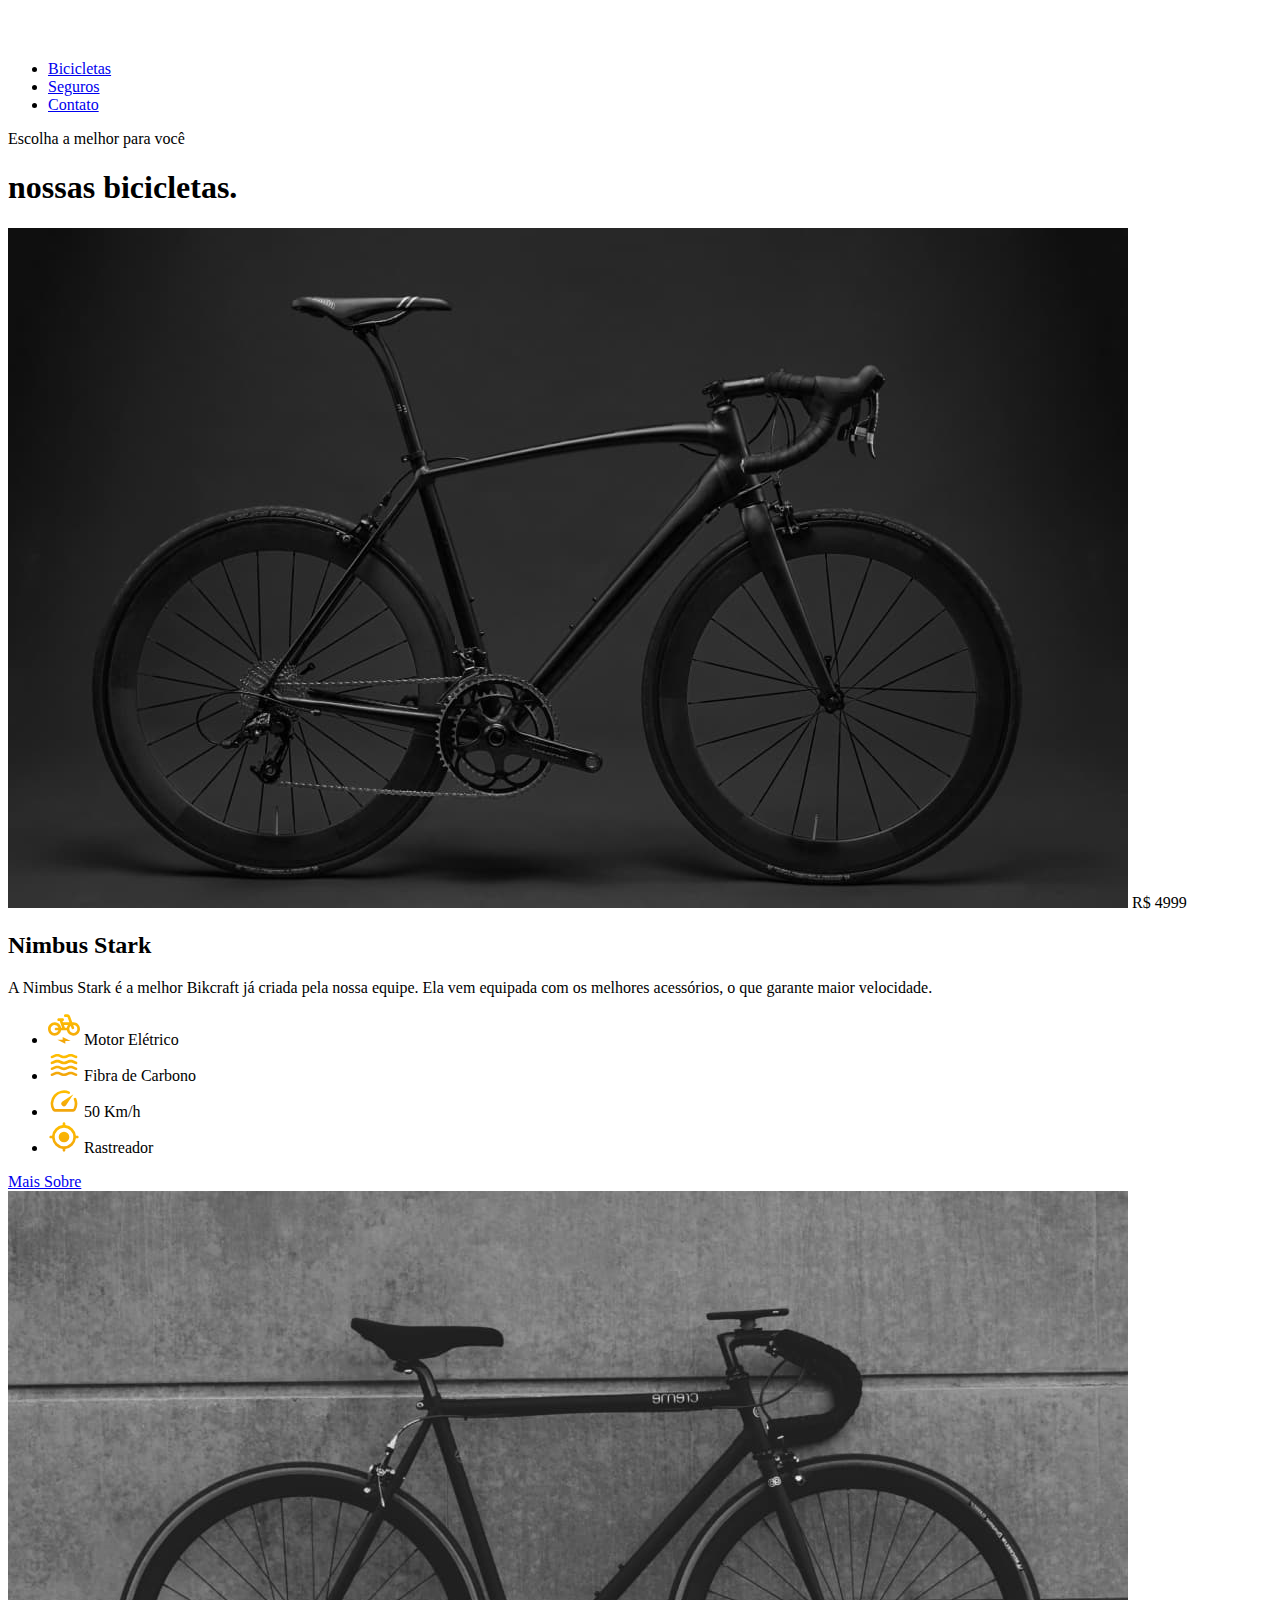
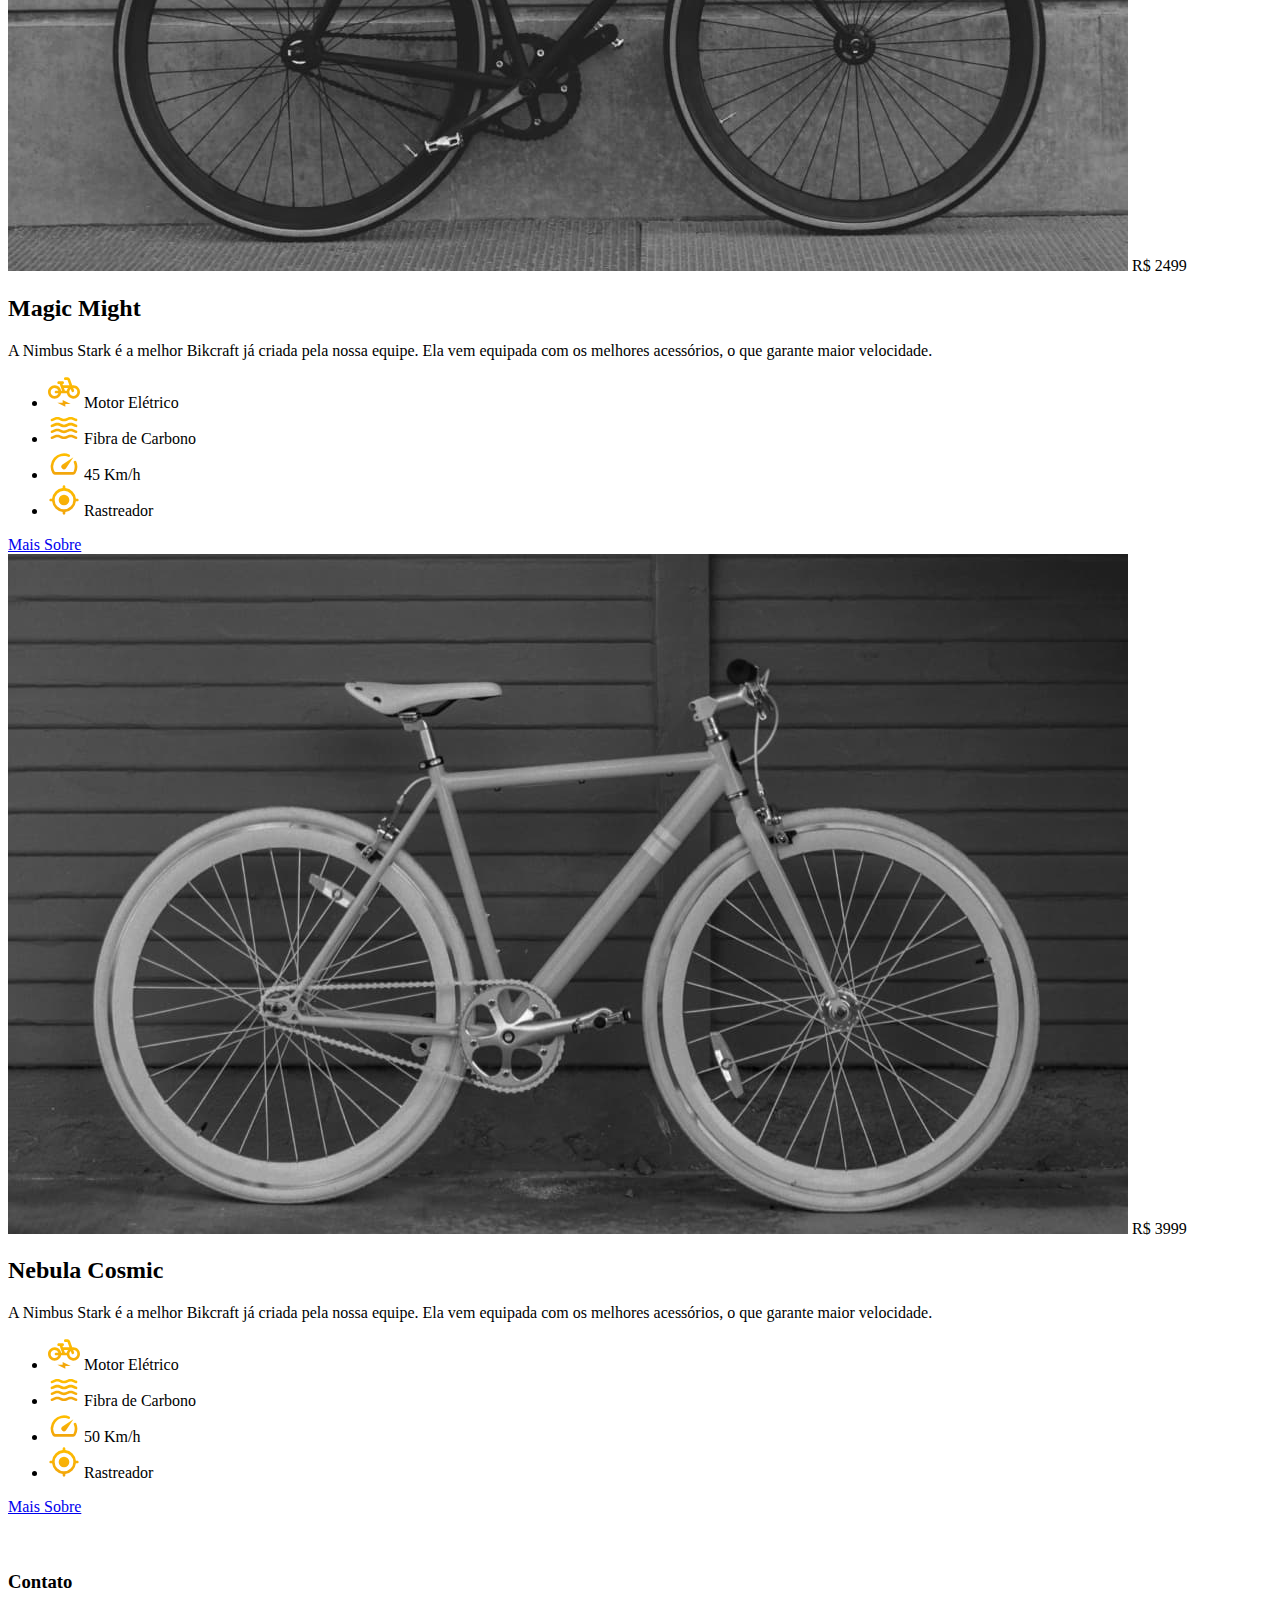
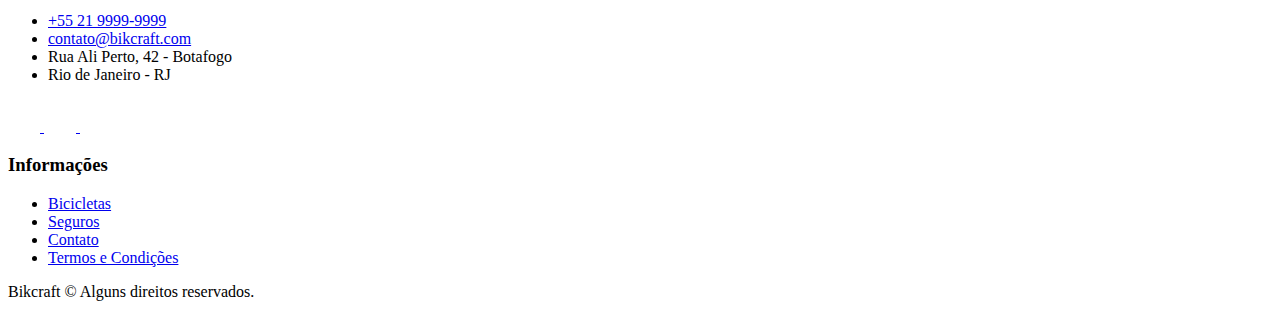
<file: bicicletas.html>
<!DOCTYPE html>
<html lang="pt-br">
<head>
    <meta charset="UTF-8">
    <meta http-equiv="X-UA-Compatible" content="IE=edge">
    <meta name="viewport" content="width=device-width, initial-scale=1.0">
    <title>Bicicletas | Bikecraft</title>
    <meta name="description" content="Termos e Condições">
    <link rel="stylesheet" href="css/style.css">

    
   
</head>
<body id="bicicletas">
   <header class="header-bg">
    <div class="header container">
        <a href="./"><img src="/img/bikcraft.svg" alt="bikcraft"></a>
        <nav aria-label="primaria">
            <ul class="header-menu font-1-m cor-0">
                <li><a href="./bicicletas.html">Bicicletas</a></li>
                <li><a href="./seguros.html">Seguros</a></li>
                <li><a href="./contato.html">Contato</a></li>
            </ul>
        </nav>
    </div>
   </header>

   <main>
    <div class="titulo-bg">
        <div class="titulo container">
            <p class="font-2-l-b cor-5">Escolha a melhor para você</p>
            <h1 class="font-1-xxl cor-0">nossas bicicletas<span class="cor-p1">.</span></h1>
        </div>
    </div>

      <div class="bicicletas container">
        <div class="bicicletas-imagem">
          <img src="img/bicicletas/nimbus.jpg" alt="Bicicleta preta">
          <span class="font-2-m cor-0">R$ 4999</span>
        </div>
        <div class="bicicletas-conteudo">
          <h2 class="font-1-xl">Nimbus Stark</h2>
          <p class="font-2-s cor-8">A Nimbus Stark é a melhor Bikcraft já criada pela nossa equipe. Ela vem equipada com os melhores acessórios, o que garante maior velocidade.</p>
          <ul class="font-1-m cor-8">
              <li>
                <img src="img/icones/eletrica.svg" alt="">
                Motor Elétrico
              </li>
              <li>
                <img src="img/icones/carbono.svg" alt="">
                Fibra de Carbono
              </li>
              <li>
                <img src="img/icones/velocidade.svg" alt="">
                50 Km/h
              </li>
              <li>
                <img src="img/icones/rastreador.svg" alt="">
                Rastreador
              </li>
          </ul>
          <a class="botao seta" href=./bicicletas/nimbus.html>Mais Sobre</a>
        </div>
      </div>


    <div class="bicicletas-bg">
      <div class="bicicletas container">
        <div class="bicicletas-imagem">
          <img src="img/bicicletas/magic.jpg" alt="Bicicleta preta">
          <span class="font-2-m cor-0">R$ 2499</span>
        </div>
        <div class="bicicletas-conteudo">
          <h2 class="font-1-xl cor-0">Magic Might</h2>
          <p class="font-2-s cor-5">A Nimbus Stark é a melhor Bikcraft já criada pela nossa equipe. Ela vem equipada com os melhores acessórios, o que garante maior velocidade.</p>
          <ul class="font-1-m cor-5">
              <li>
                <img src="img/icones/eletrica.svg" alt="">
                Motor Elétrico
              </li>
              <li>
                <img src="img/icones/carbono.svg" alt="">
                Fibra de Carbono
              </li>
              <li>
                <img src="img/icones/velocidade.svg" alt="">
                45 Km/h
              </li>
              <li>
                <img src="img/icones/rastreador.svg" alt="">
                Rastreador
              </li>
          </ul>
          <a class="botao seta" href=./bicicletas/magic.html>Mais Sobre</a>
        </div>
      </div>
    </div>

      <div class="bicicletas container">
        <div class="bicicletas-imagem">
          <img src="img/bicicletas/nebula.jpg" alt="Bicicleta preta">
          <span class="font-2-m cor-0">R$ 3999</span>
        </div>
        <div class="bicicletas-conteudo">
          <h2 class="font-1-xl">Nebula Cosmic</h2>
          <p class="font-2-s cor-8">A Nimbus Stark é a melhor Bikcraft já criada pela nossa equipe. Ela vem equipada com os melhores acessórios, o que garante maior velocidade.</p>
          <ul class="font-1-m cor-8">
              <li>
                <img src="img/icones/eletrica.svg" alt="">
                Motor Elétrico
              </li>
              <li>
                <img src="img/icones/carbono.svg" alt="">
                Fibra de Carbono
              </li>
              <li>
                <img src="img/icones/velocidade.svg" alt="">
                50 Km/h
              </li>
              <li>
                <img src="img/icones/rastreador.svg" alt="">
                Rastreador
              </li>
          </ul>
          <a class="botao seta" href=./bicicletas/nebula.html>Mais Sobre</a>
        </div>
      </div>
   
  
   </main>


   <footer class="footer-bg">
    <div class="footer container">
      <img src="./img/bikcraft.svg" alt="Bikcraft">
      <div class="footer-contato">
        <h3 class="font-2-l-b cor-0">Contato</h3>
        <ul class="font-2-m cor-5">
          <li><a href="tel:+552199999999">+55 21 9999-9999</a></li>
          <li><a href="mailto:contato@bikcraft.com">contato@bikcraft.com</a></li>
          <li>Rua Ali Perto, 42 - Botafogo</li>
          <li>Rio de Janeiro - RJ</li>
        </ul>
        <div class="footer-redes">
          <a href="./">
            <img src="./img/redes/instagram.svg" alt="Instagram">
          </a>
          <a href="./">
            <img src="./img/redes/facebook.svg" alt="Facebook">
          </a>
          <a href="./">
            <img src="./img/redes/youtube.svg" alt="Youtube">
          </a>
        </div>
      </div>
      <div class="footer-informacoes">
        <h3 class="font-2-l-b cor-0">Informações</h3>
        <nav>
          <ul class="font-1-m cor-5">
            <li><a href="./bicicletas.html">Bicicletas</a></li>
            <li><a href="./seguros.html">Seguros</a></li>
            <li><a href="./contato.html">Contato</a></li>
            <li><a href="./termos.html">Termos e Condições</a></li>
          </ul>
        </nav>
      </div>
      <p class="footer-copy font-2-m cor-6">Bikcraft © Alguns direitos reservados.</p>
    </div>
  </footer>
</body>
</html>
</file>
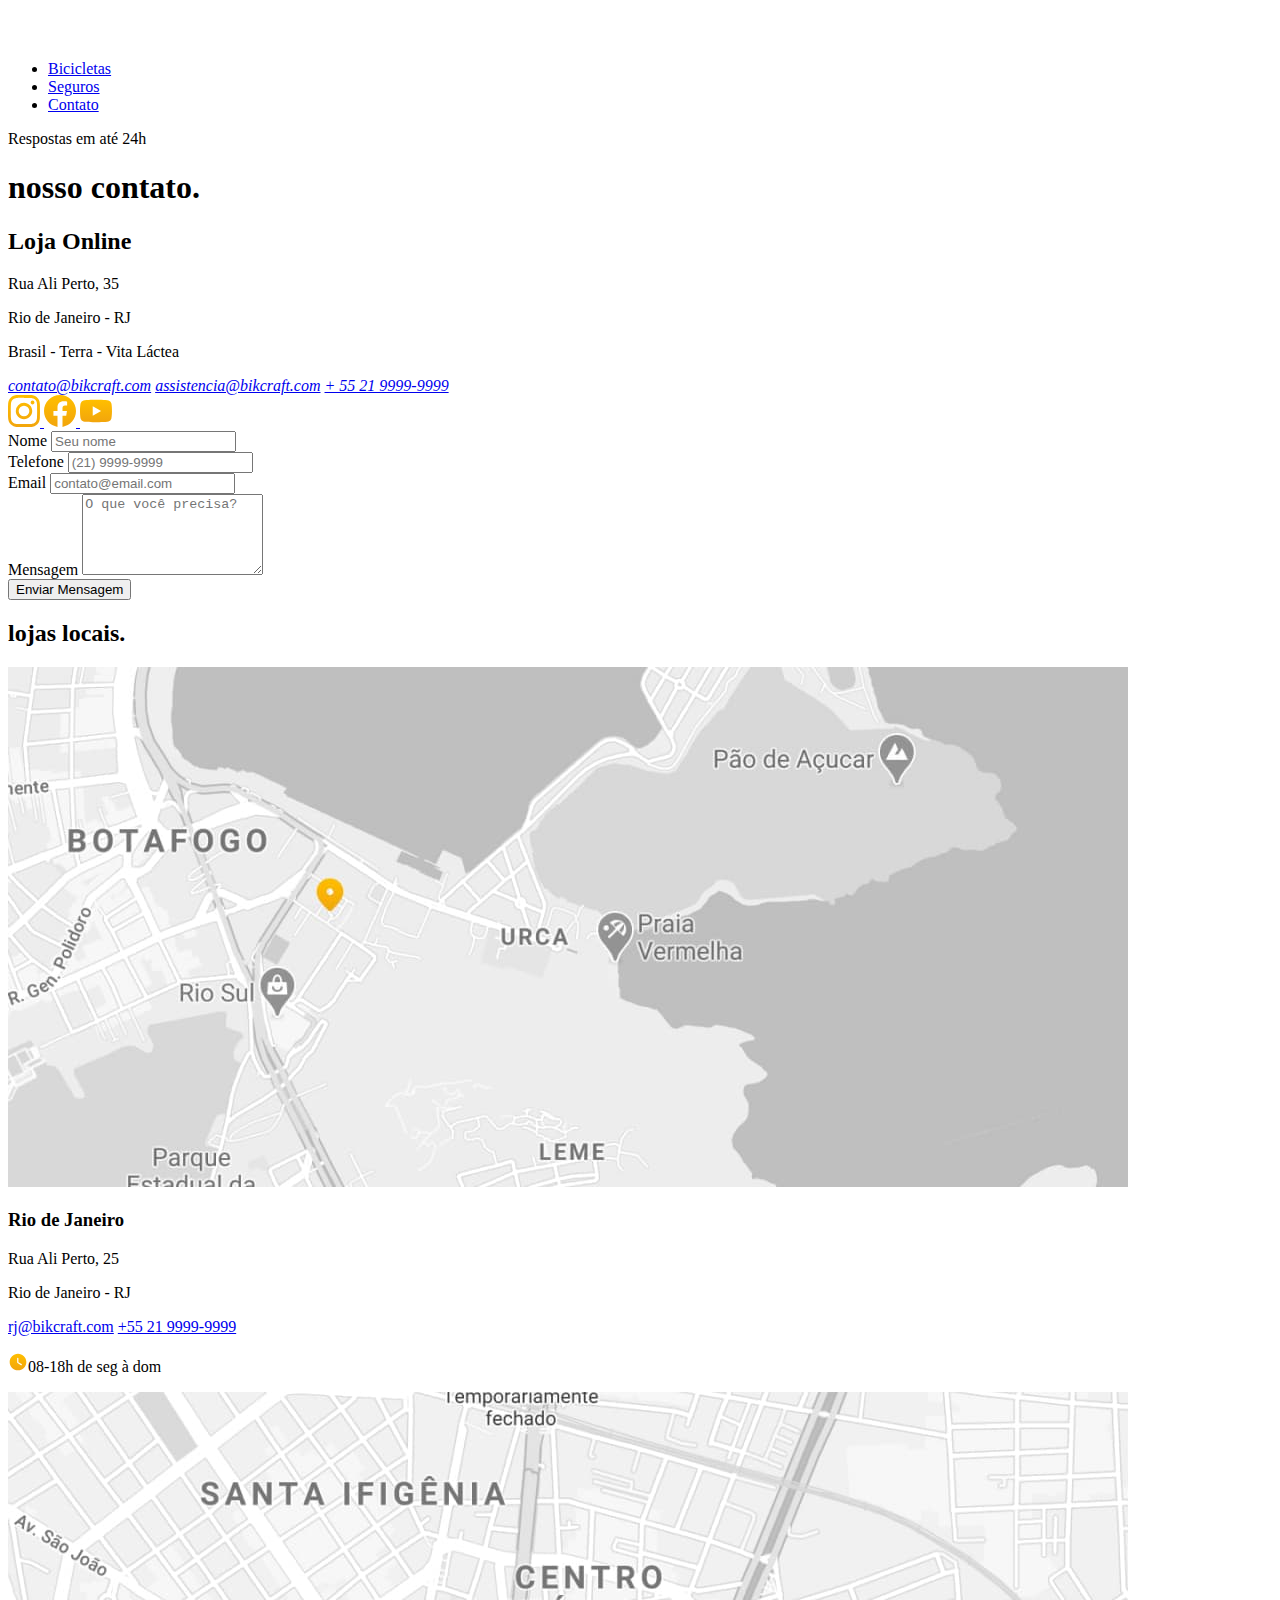
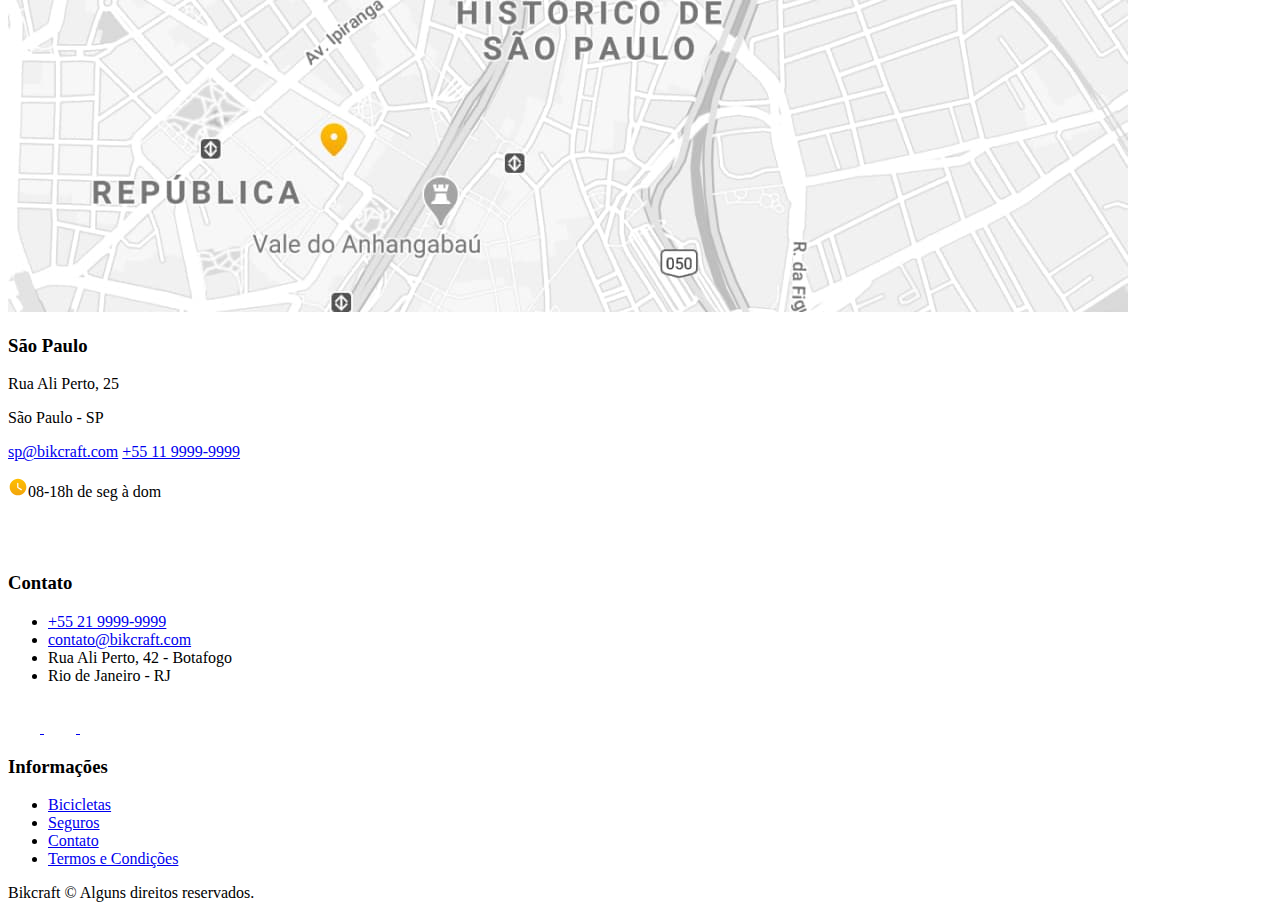
<file: contato.html>
<!DOCTYPE html>
<html lang="pt-br">

<head>
  <meta charset="UTF-8">
  <meta http-equiv="X-UA-Compatible" content="IE=edge">
  <meta name="viewport" content="width=device-width, initial-scale=1.0">
  <title>Contato | Bikecraft</title>
  <meta name="description" content="Termos e Condições">
  <link rel="stylesheet" href="css/style.css">



</head>

<body id="contato">
  <header class="header-bg">
    <div class="header container">
      <a href="./"><img src="/img/bikcraft.svg" alt="bikcraft"></a>
      <nav aria-label="primaria">
        <ul class="header-menu font-1-m cor-0">
          <li><a href="./bicicletas.html">Bicicletas</a></li>
          <li><a href="./seguros.html">Seguros</a></li>
          <li><a href="./contato.html">Contato</a></li>
        </ul>
      </nav>
    </div>
  </header>

  <main>
    <div class="titulo-bg">
      <div class="titulo container">
        <p class="font-2-l-b cor-5">Respostas em até 24h</p>
        <h1 class="font-1-xxl cor-0">nosso contato<span class="cor-p1">.</span></h1>
      </div>
    </div>

    <div class="contato container">
      <section class="contato-dados" aria-label="Endereço">
        <h2 class="font-1-m cor-0">Loja Online</h2>
        <div class="contato-endereco font-2-s cor-4">
          <p>Rua Ali Perto, 35</p>
          <p>Rio de Janeiro - RJ</p>
          <p>Brasil - Terra - Vita Láctea</p>
        </div>
        <address class="contato-meios font-2-s cor-4">
          <a href="mailto:contato@bikcraft.com">contato@bikcraft.com</a>
          <a href="mailto:assistencia@bikcraft.com">assistencia@bikcraft.com</a>
          <a href="tel:+552199999999">+ 55 21 9999-9999</a>
        </address>
        <div class="contato-redes">
          <a href="./">
            <img src="./img/redes/instagram-p.svg" alt="Instagram">
          </a>
          <a href="./">
            <img src="./img/redes/facebook-p.svg" alt="Facebook">
          </a>
          <a href="./">
            <img src="./img/redes/youtube-p.svg" alt="Youtube">
          </a>
        </div>
      </section>
      <section class="contato-formulario" aria-label="Formulário">
        <form class="form" action="./contato.html">
          <div>
            <label for="nome">Nome</label>
            <input type="text" id="nome" name="nome" placeholder="Seu nome">
          </div>
          <div>
            <label for="telefone">Telefone</label>
            <input type="text" id="telefone" name="telefone" placeholder="(21) 9999-9999">
          </div>
          <div class="col-2">
            <label for="email">Email</label>
            <input type="email" id="email" name="email" placeholder="contato@email.com">
          </div>
          <div class="col-2">
            <label for="mensagem">Mensagem</label>
            <textarea rows="5" id="mensagem" name="mensagem" placeholder="O que você precisa?"></textarea>
          </div>
          <button class="botao col-2 ">Enviar Mensagem</button>
        </form>
      </section>
    </div>
  </main>

  <article class="lojas container">
    <h2 class="font-1-xxl">lojas locais<span class="cor-p1">.</span></h2>
    <div class="lojas-item">
      <img src="./img/lojas/rj.jpg" alt="mapa marcando o endereço em Rua Ali Perto, 25 - Rio de Janeiro - RJ">
      <div class="lojas-conteudo">
        <h3 class="font-1-xl">Rio de Janeiro</h3>
        <div class="lojas-dados font-2-s cor-8">
          <p>Rua Ali Perto, 25</p>
          <p>Rio de Janeiro - RJ</p>
        </div>
        <div class="lojas-dados font-2-s cor-8">
          <a href="mailto:rj@bikcraft.com">rj@bikcraft.com</a>
          <a href="tel:+552199999999">+55 21 9999-9999</a>
        </div>
        <p class="lojas-tempo font-1-s"><img src="./img/icones/horario.svg" alt="">08-18h de seg à dom</p>
      </div>
    </div>

    <div class="lojas-item">
      <img src="./img/lojas/sp.jpg" alt="mapa marcando o endereço em Rua Ali Perto, 25 - São Paulo - SP">
      <div class="lojas-conteudo">
        <h3 class="font-1-xl">São Paulo</h3>
        <div class="lojas-dados font-2-s cor-8">
          <p>Rua Ali Perto, 25</p>
          <p>São Paulo - SP</p>
        </div>
        <div class="lojas-dados font-2-s cor-8">
          <a href="mailto:sp@bikcraft.com">sp@bikcraft.com</a>
          <a href="tel:+551199999999">+55 11 9999-9999</a>
        </div>
        <p class="lojas-tempo font-1-s"><img src="./img/icones/horario.svg" alt="">08-18h de seg à dom</p>
      </div>
    </div>
  </article>



  <footer class="footer-bg">
    <div class="footer container">
      <img src="./img/bikcraft.svg" alt="Bikcraft">
      <div class="footer-contato">
        <h3 class="font-2-l-b cor-0">Contato</h3>
        <ul class="font-2-m cor-5">
          <li><a href="tel:+552199999999">+55 21 9999-9999</a></li>
          <li><a href="mailto:contato@bikcraft.com">contato@bikcraft.com</a></li>
          <li>Rua Ali Perto, 42 - Botafogo</li>
          <li>Rio de Janeiro - RJ</li>
        </ul>
        <div class="footer-redes">
          <a href="./">
            <img src="./img/redes/instagram.svg" alt="Instagram">
          </a>
          <a href="./">
            <img src="./img/redes/facebook.svg" alt="Facebook">
          </a>
          <a href="./">
            <img src="./img/redes/youtube.svg" alt="Youtube">
          </a>
        </div>
      </div>
      <div class="footer-informacoes">
        <h3 class="font-2-l-b cor-0">Informações</h3>
        <nav>
          <ul class="font-1-m cor-5">
            <li><a href="./bicicletas.html">Bicicletas</a></li>
            <li><a href="./seguros.html">Seguros</a></li>
            <li><a href="./contato.html">Contato</a></li>
            <li><a href="./termos.html">Termos e Condições</a></li>
          </ul>
        </nav>
      </div>
      <p class="footer-copy font-2-m cor-6">Bikcraft © Alguns direitos reservados.</p>
    </div>
  </footer>
</body>

</html>
</file>
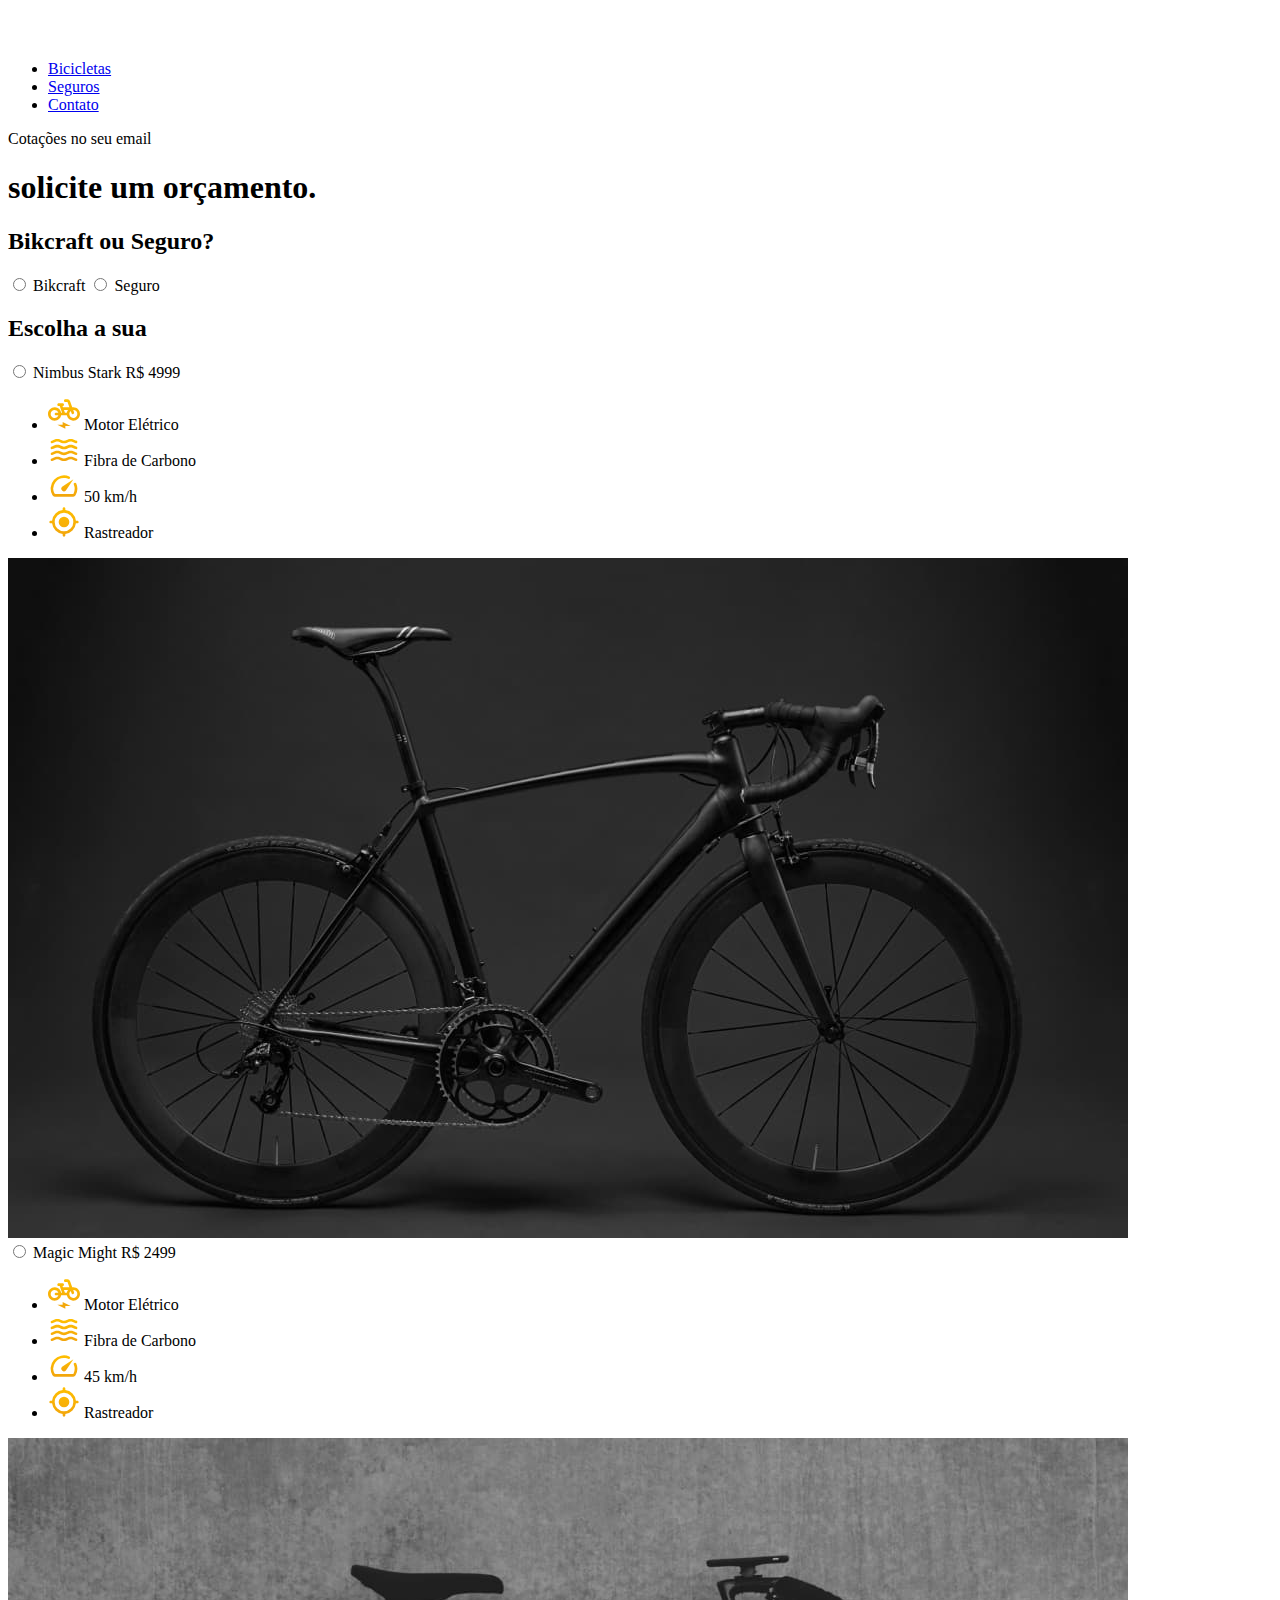
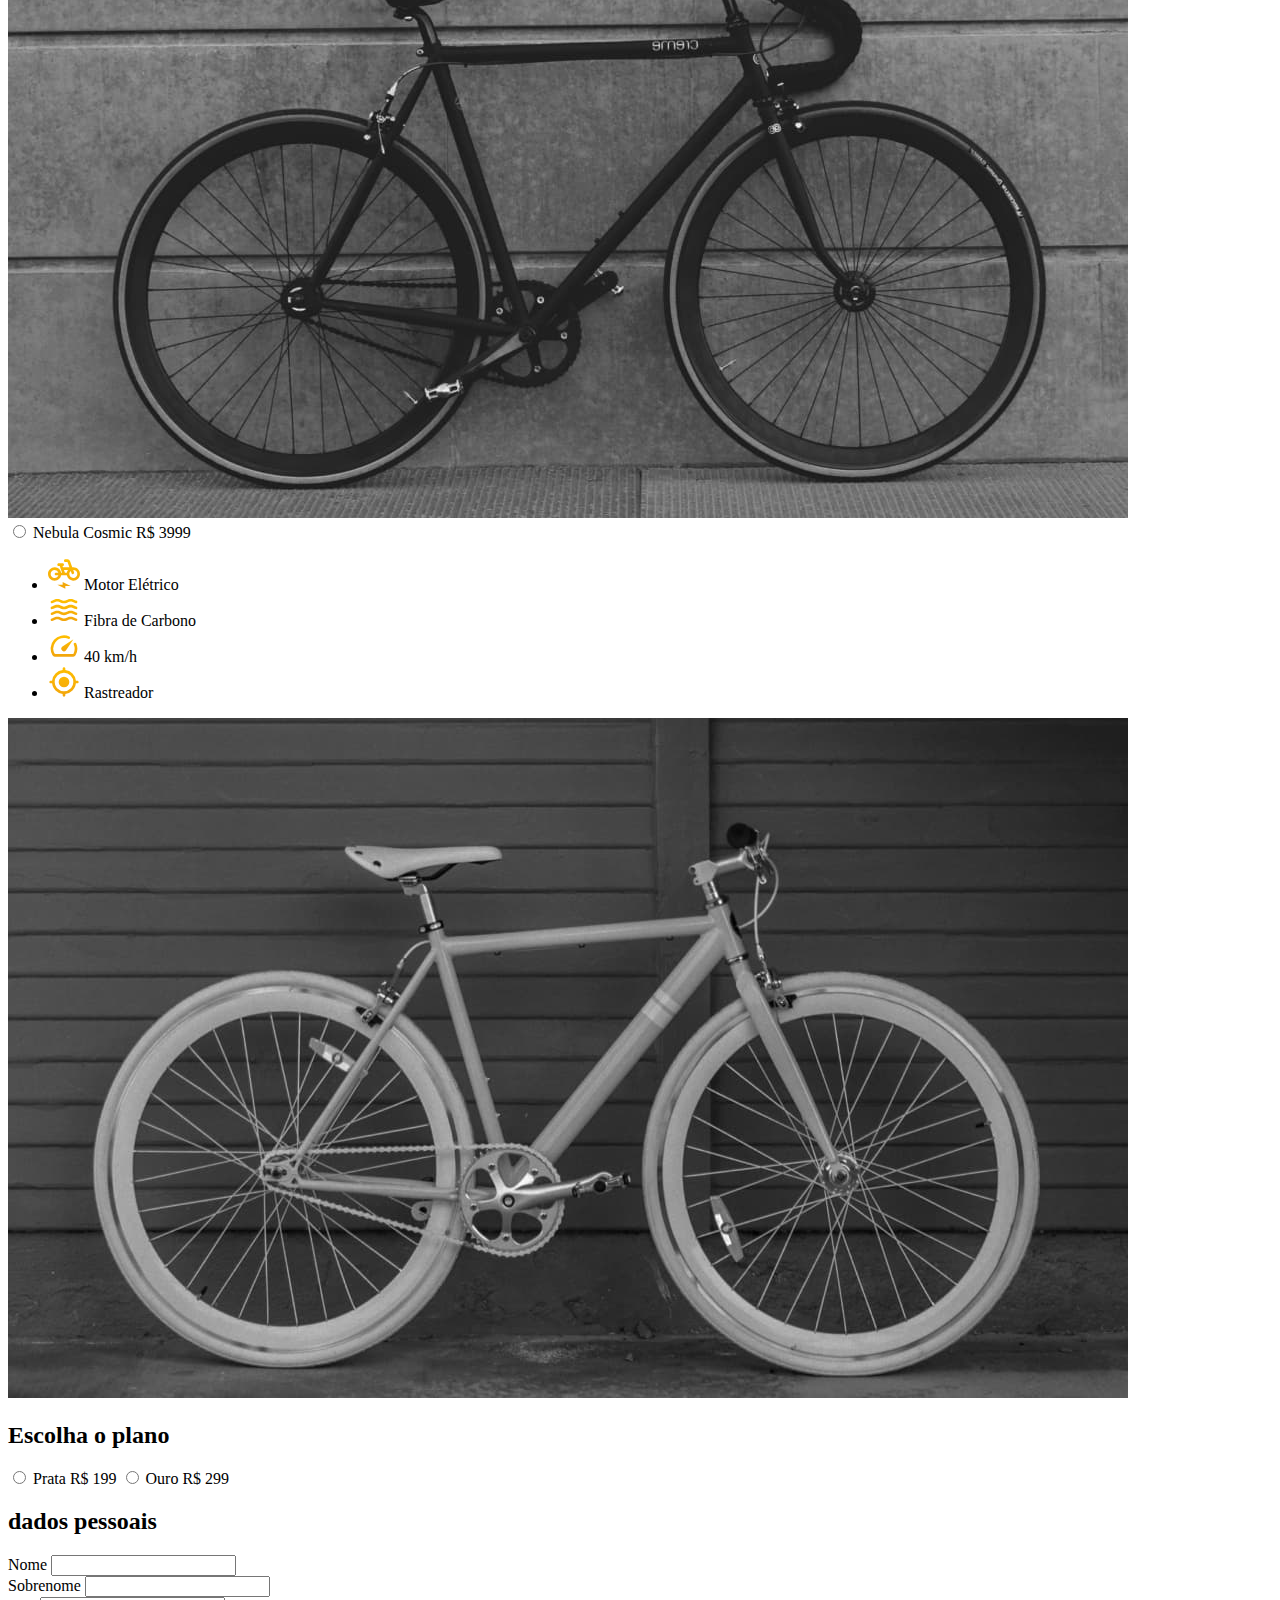
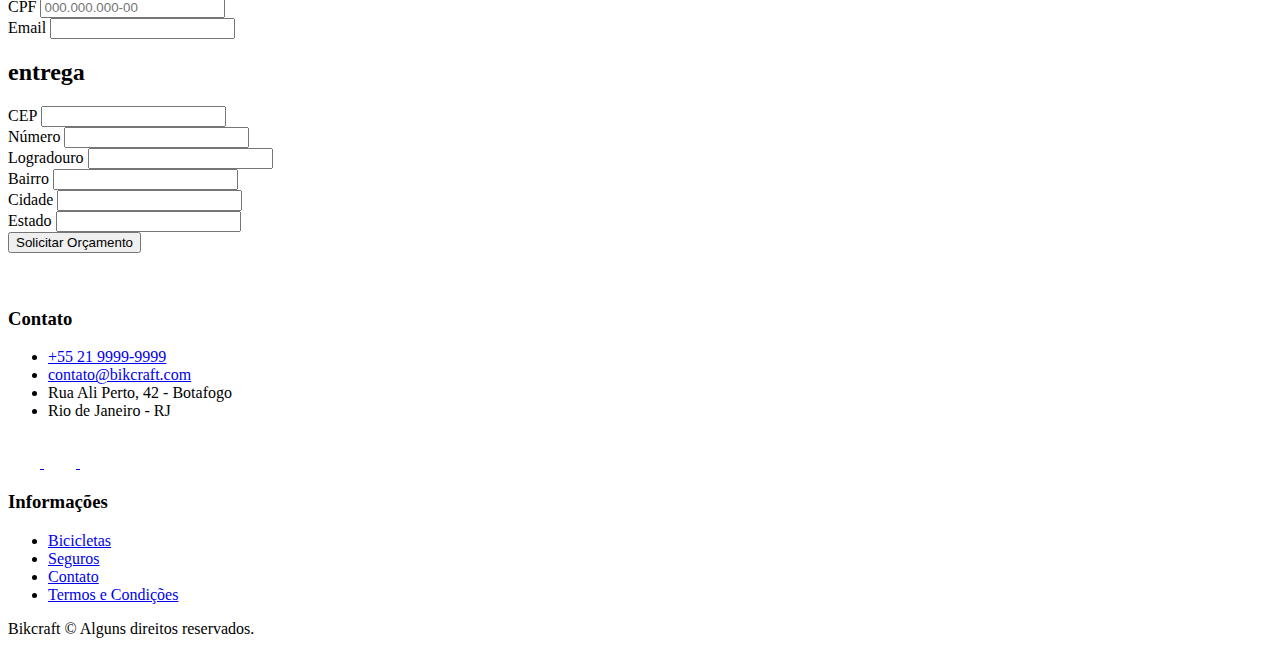
<file: orcamento.html>
<!DOCTYPE html>
<html lang="pt-br">
<head>
    <meta charset="UTF-8">
    <meta http-equiv="X-UA-Compatible" content="IE=edge">
    <meta name="viewport" content="width=device-width, initial-scale=1.0">
    <title>Orçamento| Bikecraft</title>
    <meta name="description" content="Termos e Condições">
    <link rel="stylesheet" href="css/style.css">

    
   
</head>
<body id="orcamento">
   <header class="header-bg">
    <div class="header container">
        <a href="./"><img src="/img/bikcraft.svg" alt="bikcraft"></a>
        <nav aria-label="primaria">
            <ul class="header-menu font-1-m cor-0">
                <li><a href="./bicicletas.html">Bicicletas</a></li>
                <li><a href="./seguros.html">Seguros</a></li>
                <li><a href="./contato.html">Contato</a></li>
            </ul>
        </nav>
    </div>
   </header>

   <main>
    <div class="titulo-bg">
      <div class="titulo container">
        <p class="font-2-l-b cor-5">Cotações no seu email</p>
        <h1 class="font-1-xxl cor-0">solicite um orçamento<span class="cor-p1">.</span></h1>
      </div>
    </div>

    <form class="orcamento container" action="./orcamento.html">
      <div class="orcamento-produto">
        <h2 class="font-1-xs cor-5">Bikcraft ou Seguro?</h2>

        <input type="radio" name="tipo" value="bikcraft" id="bikcraft">
        <label for="bikcraft">Bikcraft</label>

        <input type="radio" name="tipo" value="seguro" id="seguro">
        <label for="seguro">Seguro</label>

        <div class="orcamento-conteudo" id="orcamento-bikcraft">
          <h2 class="font-1-xs cor-5">Escolha a sua</h2>

          <input type="radio" name="produto" value="nimbus" id="nimbus">
          <label for="nimbus">Nimbus Stark <span>R$ 4999</span></label>
          <div class="orcamento-detalhes">
            <ul class="font-1-xs cor-8">
              <li><img src="./img/icones/eletrica.svg" alt=""> Motor Elétrico</li>
              <li><img src="./img/icones/carbono.svg" alt=""> Fibra de Carbono</li>
              <li><img src="./img/icones/velocidade.svg" alt=""> 50 km/h</li>
              <li><img src="./img/icones/rastreador.svg" alt=""> Rastreador</li>
            </ul>
            <img src="./img/bicicletas/nimbus.jpg" alt="Bicicleta preta">
          </div>

          <input type="radio" name="produto" value="magic" id="magic">
          <label for="magic">Magic Might <span>R$ 2499</span></label>
          <div class="orcamento-detalhes">
            <ul class="font-1-xs cor-8">
              <li><img src="./img/icones/eletrica.svg" alt=""> Motor Elétrico</li>
              <li><img src="./img/icones/carbono.svg" alt=""> Fibra de Carbono</li>
              <li><img src="./img/icones/velocidade.svg" alt=""> 45 km/h</li>
              <li><img src="./img/icones/rastreador.svg" alt=""> Rastreador</li>
            </ul>
            <img src="./img/bicicletas/magic.jpg" alt="Bicicleta preta">
          </div>

          <input type="radio" name="produto" value="nebula" id="nebula">
          <label for="nebula">Nebula Cosmic <span>R$ 3999</span></label>
          <div class="orcamento-detalhes">
            <ul class="font-1-xs cor-8">
              <li><img src="./img/icones/eletrica.svg" alt=""> Motor Elétrico</li>
              <li><img src="./img/icones/carbono.svg" alt=""> Fibra de Carbono</li>
              <li><img src="./img/icones/velocidade.svg" alt=""> 40 km/h</li>
              <li><img src="./img/icones/rastreador.svg" alt=""> Rastreador</li>
            </ul>
            <img src="./img/bicicletas/nebula.jpg" alt="Bicicleta branca">
          </div>

        </div>

        <div class="orcamento-conteudo" id="orcamento-seguro">
          <h2 class="font-1-xs cor-5">Escolha o plano</h2>

          <input type="radio" name="produto" value="prata" id="prata">
          <label for="prata">Prata <span>R$ 199</span></label>

          <input type="radio" name="produto" value="ouro" id="ouro">
          <label for="ouro">Ouro <span>R$ 299</span></label>
        </div>
      </div>
      <div class="orcamento-dados form">
        <h2 class="font-1-xs cor-9 col-2">dados pessoais</h2>
        <div>
          <label for="nome">Nome</label>
          <input type="text" id="nome" name="nome">
        </div>
        <div>
          <label for="sobrenome">Sobrenome</label>
          <input type="text" id="sobrenome" name="sobrenome">
        </div>
        <div class="col-2">
          <label for="cpf">CPF</label>
          <input type="text" id="cpf" name="cpf" placeholder="000.000.000-00">
        </div>
        <div class="col-2">
          <label for="email">Email</label>
          <input type="email" id="email" name="email">
        </div>
        <h2 class="font-1-xs cor-9 col-2">entrega</h2>
        <div>
          <label for="cep">CEP</label>
          <input type="text" id="cep" name="cep">
        </div>
        <div>
          <label for="numero">Número</label>
          <input type="text" id="numero" name="numero">
        </div>
        <div>
          <label for="logradouro">Logradouro</label>
          <input type="text" id="logradouro" name="logradouro">
        </div>
        <div>
          <label for="bairro">Bairro</label>
          <input type="text" id="bairro" name="bairro">
        </div>
        <div>
          <label for="cidade">Cidade</label>
          <input type="text" id="cidade" name="cidade">
        </div>
        <div>
          <label for="estado">Estado</label>
          <input type="text" id="estado" name="estado">
        </div>
        <button class="botao col-2">Solicitar Orçamento</button>
      </div>
    </form>
  </main>


   <footer class="footer-bg">
    <div class="footer container">
      <img src="./img/bikcraft.svg" alt="Bikcraft">
      <div class="footer-contato">
        <h3 class="font-2-l-b cor-0">Contato</h3>
        <ul class="font-2-m cor-5">
          <li><a href="tel:+552199999999">+55 21 9999-9999</a></li>
          <li><a href="mailto:contato@bikcraft.com">contato@bikcraft.com</a></li>
          <li>Rua Ali Perto, 42 - Botafogo</li>
          <li>Rio de Janeiro - RJ</li>
        </ul>
        <div class="footer-redes">
          <a href="./">
            <img src="./img/redes/instagram.svg" alt="Instagram">
          </a>
          <a href="./">
            <img src="./img/redes/facebook.svg" alt="Facebook">
          </a>
          <a href="./">
            <img src="./img/redes/youtube.svg" alt="Youtube">
          </a>
        </div>
      </div>
      <div class="footer-informacoes">
        <h3 class="font-2-l-b cor-0">Informações</h3>
        <nav>
          <ul class="font-1-m cor-5">
            <li><a href="./bicicletas.html">Bicicletas</a></li>
            <li><a href="./seguros.html">Seguros</a></li>
            <li><a href="./contato.html">Contato</a></li>
            <li><a href="./termos.html">Termos e Condições</a></li>
          </ul>
        </nav>
      </div>
      <p class="footer-copy font-2-m cor-6">Bikcraft © Alguns direitos reservados.</p>
    </div>
  </footer>
</body>
</html>
</file>
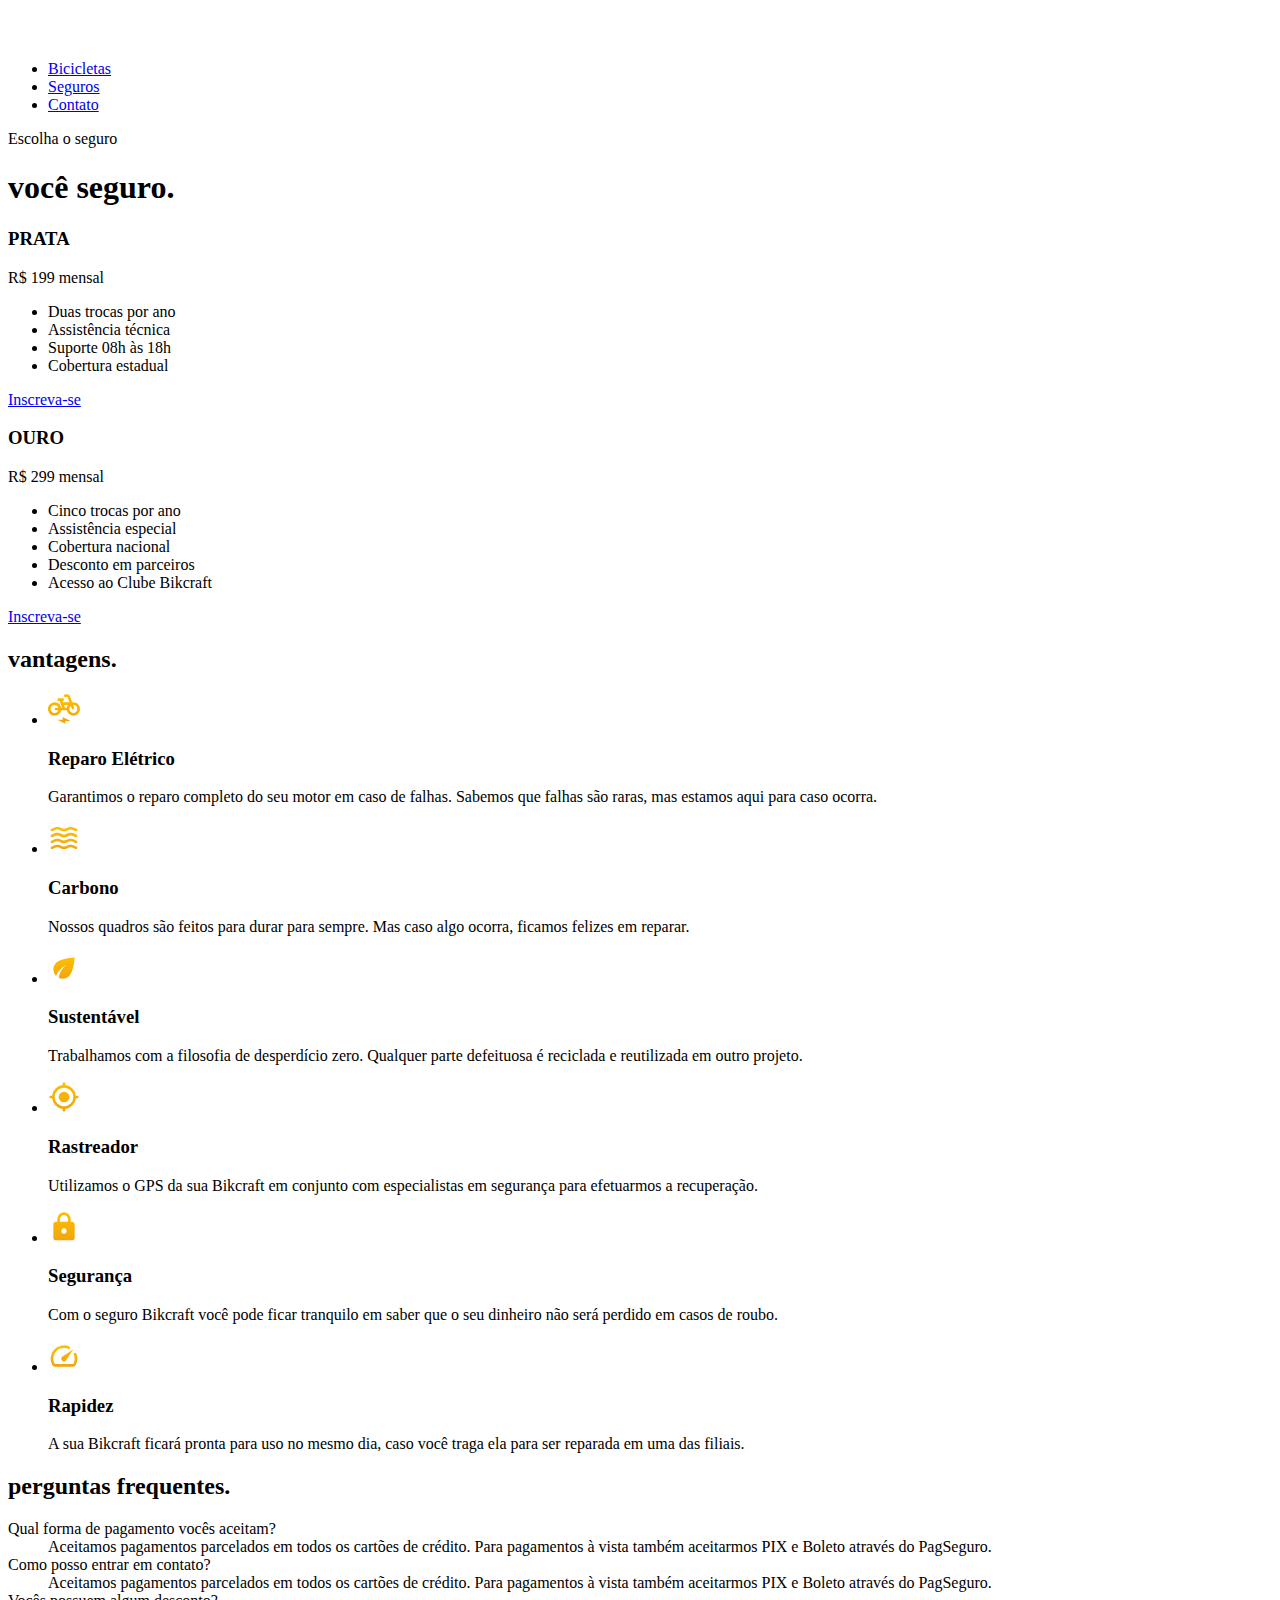
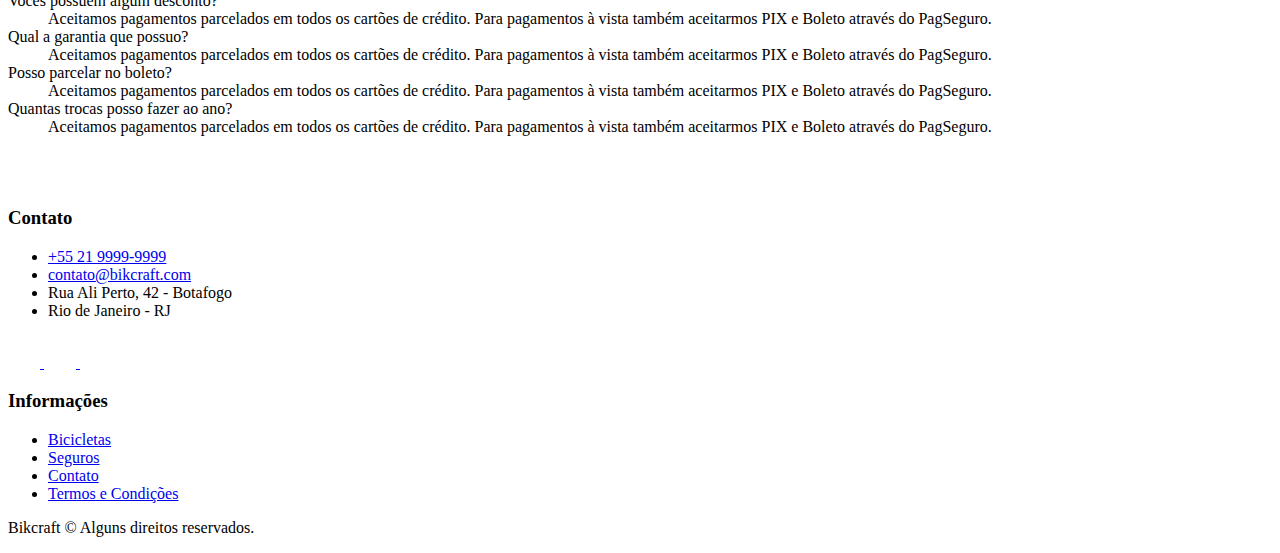
<file: seguros.html>
<!DOCTYPE html>
<html lang="pt-br">
<head>
    <meta charset="UTF-8">
    <meta http-equiv="X-UA-Compatible" content="IE=edge">
    <meta name="viewport" content="width=device-width, initial-scale=1.0">
    <title>Seguros | Bikecraft</title>
    <meta name="description" content="Termos e Condições">
    <link rel="stylesheet" href="css/style.css">

    
   
</head>
<body id="seguros">
   <header class="header-bg">
    <div class="header container">
        <a href="./"><img src="/img/bikcraft.svg" alt="bikcraft"></a>
        <nav aria-label="primaria">
            <ul class="header-menu font-1-m cor-0">
                <li><a href="./bicicletas.html">Bicicletas</a></li>
                <li><a href="./seguros.html">Seguros</a></li>
                <li><a href="./contato.html">Contato</a></li>
            </ul>
        </nav>
    </div>
   </header>

   <main class="seguros-bg">
    <div class="titulo-bg">
        <div class="titulo container">
            <p class="font-2-l-b cor-5">Escolha o seguro</p>
            <h1 class="font-1-xxl cor-0">você seguro<span class="cor-p1">.</span></h1>
        </div>
    </div>

      <div class="seguros container">
          <div class="seguros-item">
              <h3 class="font-1-xl cor-6">PRATA</h3>
              <span class="font-1-xl cor-0">R$ 199 <span class="font-1-xs cor-6">mensal</span></span>
              <ul class="font-2-m cor-0">
                  <li>Duas trocas por ano</li>
                  <li>Assistência técnica</li>
                  <li>Suporte 08h às 18h</li>
                  <li>Cobertura estadual</li>
              </ul>
              <a  class="botao secundario"href="./orcamento.html">Inscreva-se</a>
          </div>
          <div class="seguros-item">
              <h3 class="font-1-xl cor-p1">OURO</h3>
              <span class="font-1-xl cor-0">R$ 299 <span class="font-1-xs cor-6">mensal</span></span>
              <ul class="font-2-m cor-0">
                  <li>Cinco trocas por ano</li>
                  <li>Assistência especial</li>
                  <li>Cobertura nacional</li>
                  <li>Desconto em parceiros</li>
                  <li>Acesso ao Clube Bikcraft</li>
              </ul>
              <a  class="botao"href="./orcamento.html">Inscreva-se</a>
          </div>
      </div>
   </main>

   <article class="vantagens-bg">
    <div class="vantagens container">
      <h2 class="font-1-xxl cor-0">vantagens<span class="cor-p1">.</span></h2>
      <ul>
        <li>
          <img src="./img/icones/eletrica.svg" alt="">
          <h3 class="font-1-l cor-0">Reparo Elétrico</h3>
          <p class="font-2-2 cor-5">Garantimos o reparo completo do seu motor em caso de falhas. Sabemos que falhas são raras, mas estamos aqui para caso ocorra.</p>
        </li>
        <li>
          <img src="./img/icones/carbono.svg" alt="">
          <h3 class="font-1-l cor-0">Carbono</h3>
          <p class="font-2-2 cor-5">Nossos quadros são feitos para durar para sempre. Mas caso algo ocorra, ficamos felizes em reparar.</p>
        </li>
        <li>
          <img src="./img/icones/sustentavel.svg" alt="">
          <h3 class="font-1-l cor-0">Sustentável</h3>
          <p class="font-2-2 cor-5">Trabalhamos com a filosofia de desperdício zero. Qualquer parte defeituosa é reciclada e reutilizada em outro projeto.</p>
        </li>
        <li>
          <img src="./img/icones/rastreador.svg" alt="">
          <h3 class="font-1-l cor-0">Rastreador</h3>
          <p class="font-2-2 cor-5">Utilizamos o GPS da sua Bikcraft em conjunto com especialistas em segurança para efetuarmos a recuperação.</p>
        </li>
        <li>
          <img src="./img/icones/seguro.svg" alt="">
          <h3 class="font-1-l cor-0">Segurança</h3>
          <p class="font-2-2 cor-5">Com o seguro Bikcraft você pode ficar tranquilo em saber que o seu dinheiro não será perdido em casos de roubo.</p>
        </li>
        <li>
          <img src="./img/icones/velocidade.svg" alt="">
          <h3 class="font-1-l cor-0">Rapidez</h3>
          <p class="font-2-2 cor-5">A sua Bikcraft ficará pronta para uso no mesmo dia, caso você traga ela para ser reparada em uma das filiais.</p>
        </li>
      </ul>
    </div>
   </article>

   <article class="perguntas container">
    <h2 class="font-1-xxl">perguntas frequentes<span class="cor-p1">.</span></h2>

    <dl>
      <div>
        <dt class="font-1-m-b">Qual forma de pagamento vocês aceitam?</dt>
        <dd class="font-2-s cor-9">Aceitamos pagamentos parcelados em todos os cartões de crédito. Para pagamentos à vista também aceitarmos PIX e Boleto através do PagSeguro.</dd>
      </div>
      <div>
        <dt class="font-1-m-b">Como posso entrar em contato?</dt>
        <dd class="font-2-s cor-9">Aceitamos pagamentos parcelados em todos os cartões de crédito. Para pagamentos à vista também aceitarmos PIX e Boleto através do PagSeguro.</dd>
      </div>
      <div>
        <dt class="font-1-m-b">Vocês possuem algum desconto?</dt>
        <dd class="font-2-s cor-9">Aceitamos pagamentos parcelados em todos os cartões de crédito. Para pagamentos à vista também aceitarmos PIX e Boleto através do PagSeguro.</dd>
      </div>
      <div>
        <dt class="font-1-m-b">Qual a garantia que possuo?</dt>
        <dd class="font-2-s cor-9">Aceitamos pagamentos parcelados em todos os cartões de crédito. Para pagamentos à vista também aceitarmos PIX e Boleto através do PagSeguro.</dd>
      </div>
      <div>
        <dt class="font-1-m-b">Posso parcelar no boleto?</dt>
        <dd class="font-2-s cor-9">Aceitamos pagamentos parcelados em todos os cartões de crédito. Para pagamentos à vista também aceitarmos PIX e Boleto através do PagSeguro.</dd>
      </div>
      <div>
        <dt class="font-1-m-b">Quantas trocas posso fazer ao ano?</dt>
        <dd class="font-2-s cor-9">Aceitamos pagamentos parcelados em todos os cartões de crédito. Para pagamentos à vista também aceitarmos PIX e Boleto através do PagSeguro.</dd>
      </div>
    </dl>
  </article>




   <footer class="footer-bg">
    <div class="footer container">
      <img src="./img/bikcraft.svg" alt="Bikcraft">
      <div class="footer-contato">
        <h3 class="font-2-l-b cor-0">Contato</h3>
        <ul class="font-2-m cor-5">
          <li><a href="tel:+552199999999">+55 21 9999-9999</a></li>
          <li><a href="mailto:contato@bikcraft.com">contato@bikcraft.com</a></li>
          <li>Rua Ali Perto, 42 - Botafogo</li>
          <li>Rio de Janeiro - RJ</li>
        </ul>
        <div class="footer-redes">
          <a href="./">
            <img src="./img/redes/instagram.svg" alt="Instagram">
          </a>
          <a href="./">
            <img src="./img/redes/facebook.svg" alt="Facebook">
          </a>
          <a href="./">
            <img src="./img/redes/youtube.svg" alt="Youtube">
          </a>
        </div>
      </div>
      <div class="footer-informacoes">
        <h3 class="font-2-l-b cor-0">Informações</h3>
        <nav>
          <ul class="font-1-m cor-5">
            <li><a href="./bicicletas.html">Bicicletas</a></li>
            <li><a href="./seguros.html">Seguros</a></li>
            <li><a href="./contato.html">Contato</a></li>
            <li><a href="./termos.html">Termos e Condições</a></li>
          </ul>
        </nav>
      </div>
      <p class="footer-copy font-2-m cor-6">Bikcraft © Alguns direitos reservados.</p>
    </div>
  </footer>
</body>
</html>
</file>
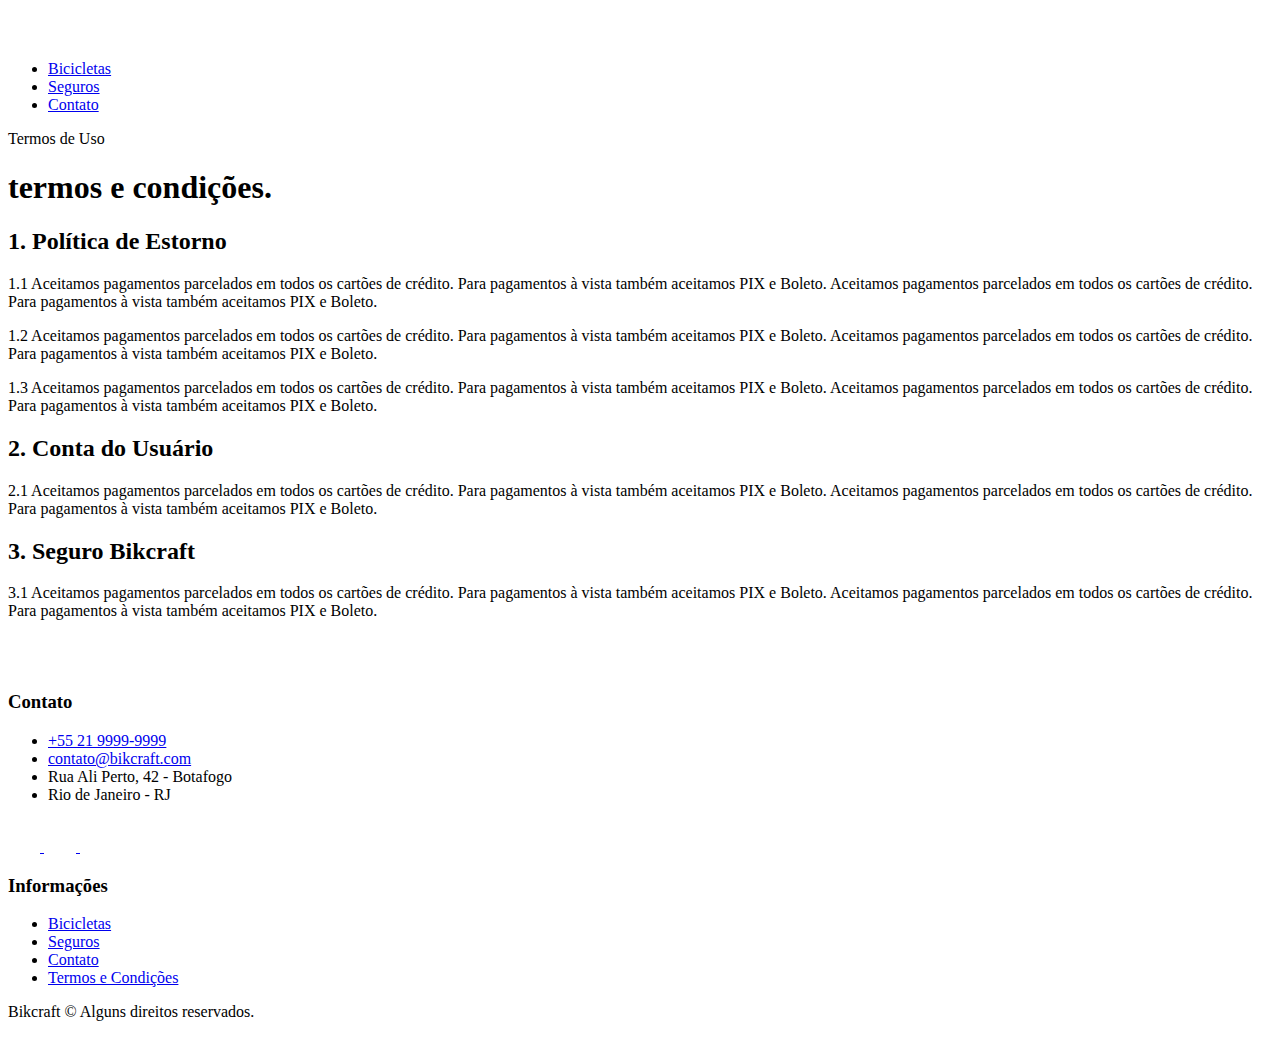
<file: termos.html>
<!DOCTYPE html>
<html lang="pt-br">
<head>
    <meta charset="UTF-8">
    <meta http-equiv="X-UA-Compatible" content="IE=edge">
    <meta name="viewport" content="width=device-width, initial-scale=1.0">
    <title>Termos e Condições | Bikecraft</title>
    <meta name="description" content="Termos e Condições">
    <link rel="stylesheet" href="css/style.css">

    
   
</head>
<body id="termos">
   <header class="header-bg">
    <div class="header container">
        <a href="./"><img src="/img/bikcraft.svg" alt="bikcraft"></a>
        <nav aria-label="primaria">
            <ul class="header-menu font-1-m cor-0">
                <li><a href="./bicicletas.html">Bicicletas</a></li>
                <li><a href="./seguros.html">Seguros</a></li>
                <li><a href="./contato.html">Contato</a></li>
            </ul>
        </nav>
    </div>
   </header>

   <main>
    <div class="titulo-bg">
        <div class="titulo container">
            <p class="font-2-l-b cor-5">Termos de Uso</p>
            <h1 class="font-1-xxl cor-0">termos e condições<span class="cor-p1">.</span></h1>
        </div>
    </div>
    <div class="termos font-2-s cor-10 container">
        <h2 class="font-1-l cor-11">1. Política de Estorno</h2>
        <p>1.1 Aceitamos pagamentos parcelados em todos os cartões de crédito. Para pagamentos à vista também aceitamos PIX e Boleto. Aceitamos pagamentos parcelados em todos os cartões de crédito. Para pagamentos à vista também aceitamos PIX e Boleto.</p>
        <p>1.2 Aceitamos pagamentos parcelados em todos os cartões de crédito. Para pagamentos à vista também aceitamos PIX e Boleto. Aceitamos pagamentos parcelados em todos os cartões de crédito. Para pagamentos à vista também aceitamos PIX e Boleto.</p>
        <p>1.3 Aceitamos pagamentos parcelados em todos os cartões de crédito. Para pagamentos à vista também aceitamos PIX e Boleto. Aceitamos pagamentos parcelados em todos os cartões de crédito. Para pagamentos à vista também aceitamos PIX e Boleto.</p>
        <h2 class="font-1-l cor-11">2. Conta do Usuário</h2>
        <p>2.1 Aceitamos pagamentos parcelados em todos os cartões de crédito. Para pagamentos à vista também aceitamos PIX e Boleto. Aceitamos pagamentos parcelados em todos os cartões de crédito. Para pagamentos à vista também aceitamos PIX e Boleto.</p>
        <h2 class="font-1-l cor-11">3. Seguro Bikcraft</h2>
        <p>3.1 Aceitamos pagamentos parcelados em todos os cartões de crédito. Para pagamentos à vista também aceitamos PIX e Boleto. Aceitamos pagamentos parcelados em todos os cartões de crédito. Para pagamentos à vista também aceitamos PIX e Boleto.</p>

    </div>
   </main>


   <footer class="footer-bg">
    <div class="footer container">
      <img src="./img/bikcraft.svg" alt="Bikcraft">
      <div class="footer-contato">
        <h3 class="font-2-l-b cor-0">Contato</h3>
        <ul class="font-2-m cor-5">
          <li><a href="tel:+552199999999">+55 21 9999-9999</a></li>
          <li><a href="mailto:contato@bikcraft.com">contato@bikcraft.com</a></li>
          <li>Rua Ali Perto, 42 - Botafogo</li>
          <li>Rio de Janeiro - RJ</li>
        </ul>
        <div class="footer-redes">
          <a href="./">
            <img src="./img/redes/instagram.svg" alt="Instagram">
          </a>
          <a href="./">
            <img src="./img/redes/facebook.svg" alt="Facebook">
          </a>
          <a href="./">
            <img src="./img/redes/youtube.svg" alt="Youtube">
          </a>
        </div>
      </div>
      <div class="footer-informacoes">
        <h3 class="font-2-l-b cor-0">Informações</h3>
        <nav>
          <ul class="font-1-m cor-5">
            <li><a href="./bicicletas.html">Bicicletas</a></li>
            <li><a href="./seguros.html">Seguros</a></li>
            <li><a href="./contato.html">Contato</a></li>
            <li><a href="./termos.html">Termos e Condições</a></li>
          </ul>
        </nav>
      </div>
      <p class="footer-copy font-2-m cor-6">Bikcraft © Alguns direitos reservados.</p>
    </div>
  </footer>
</body>
</html>
</file>
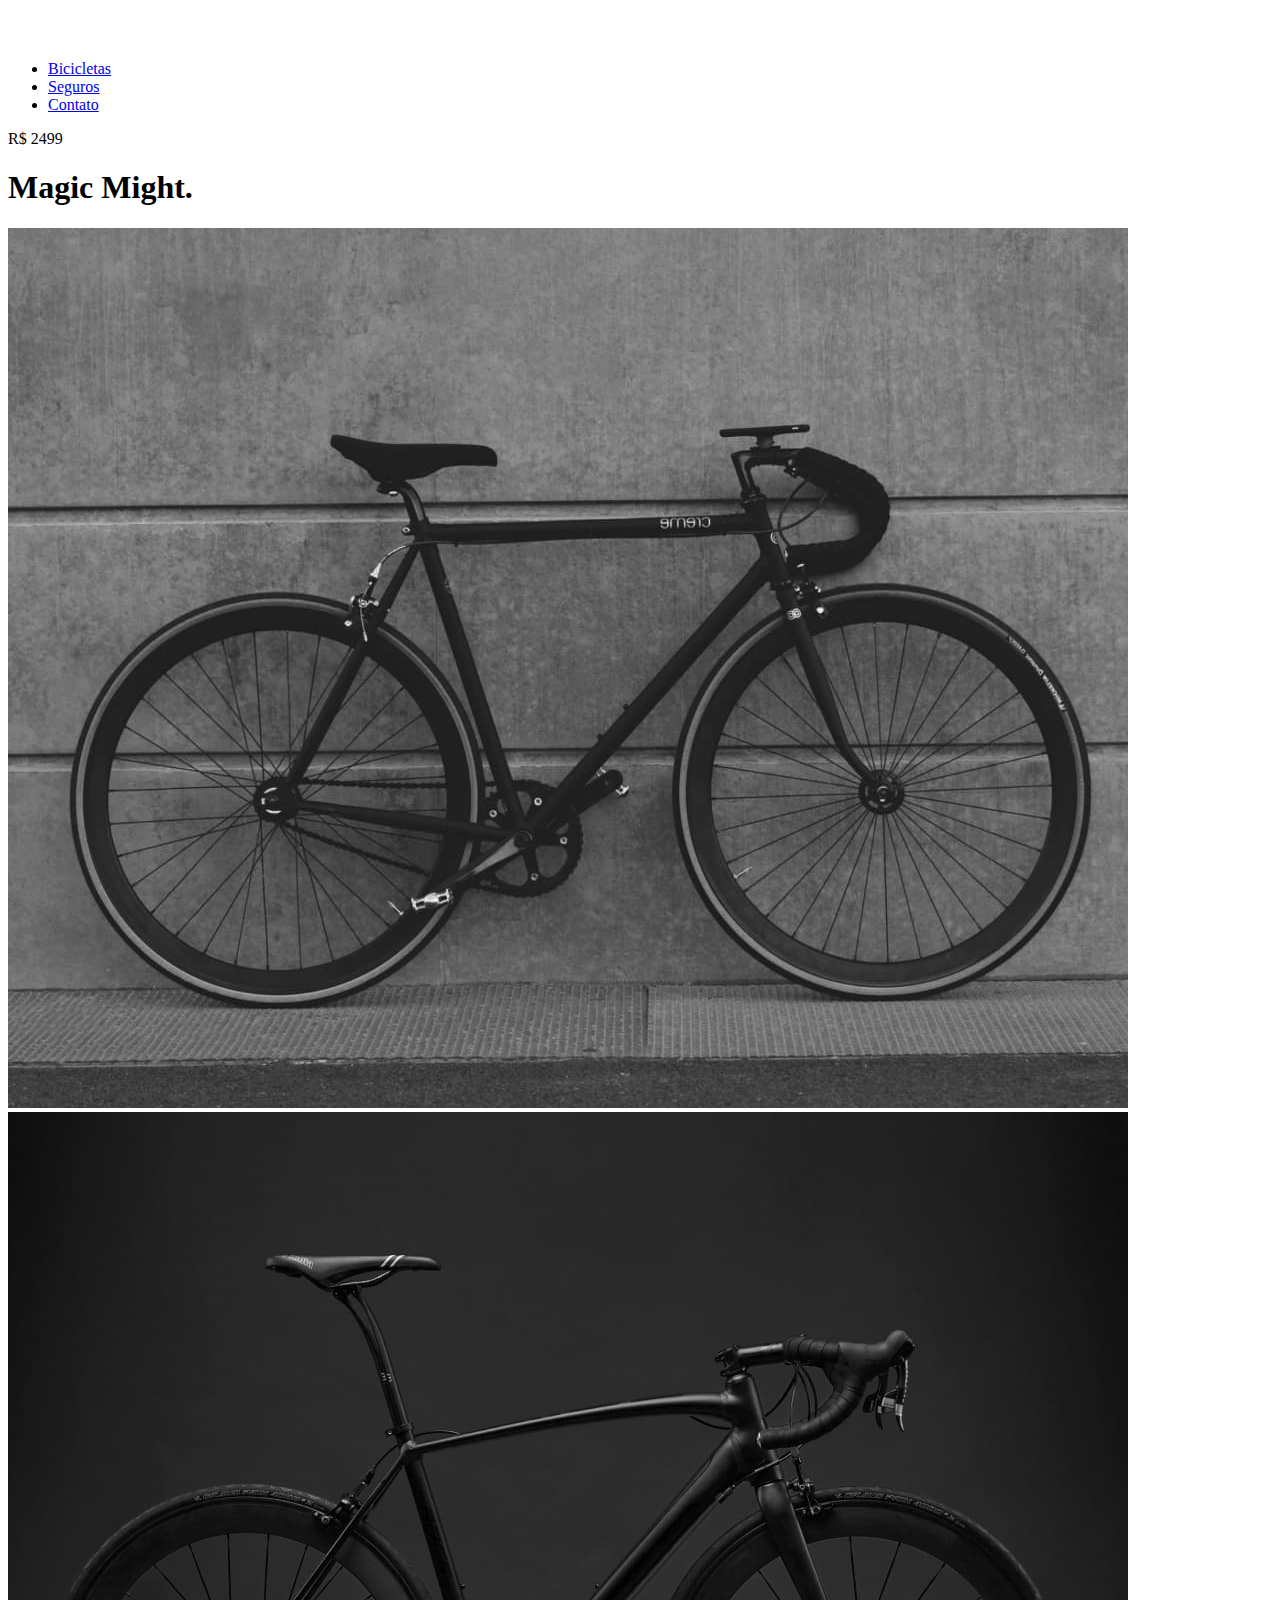
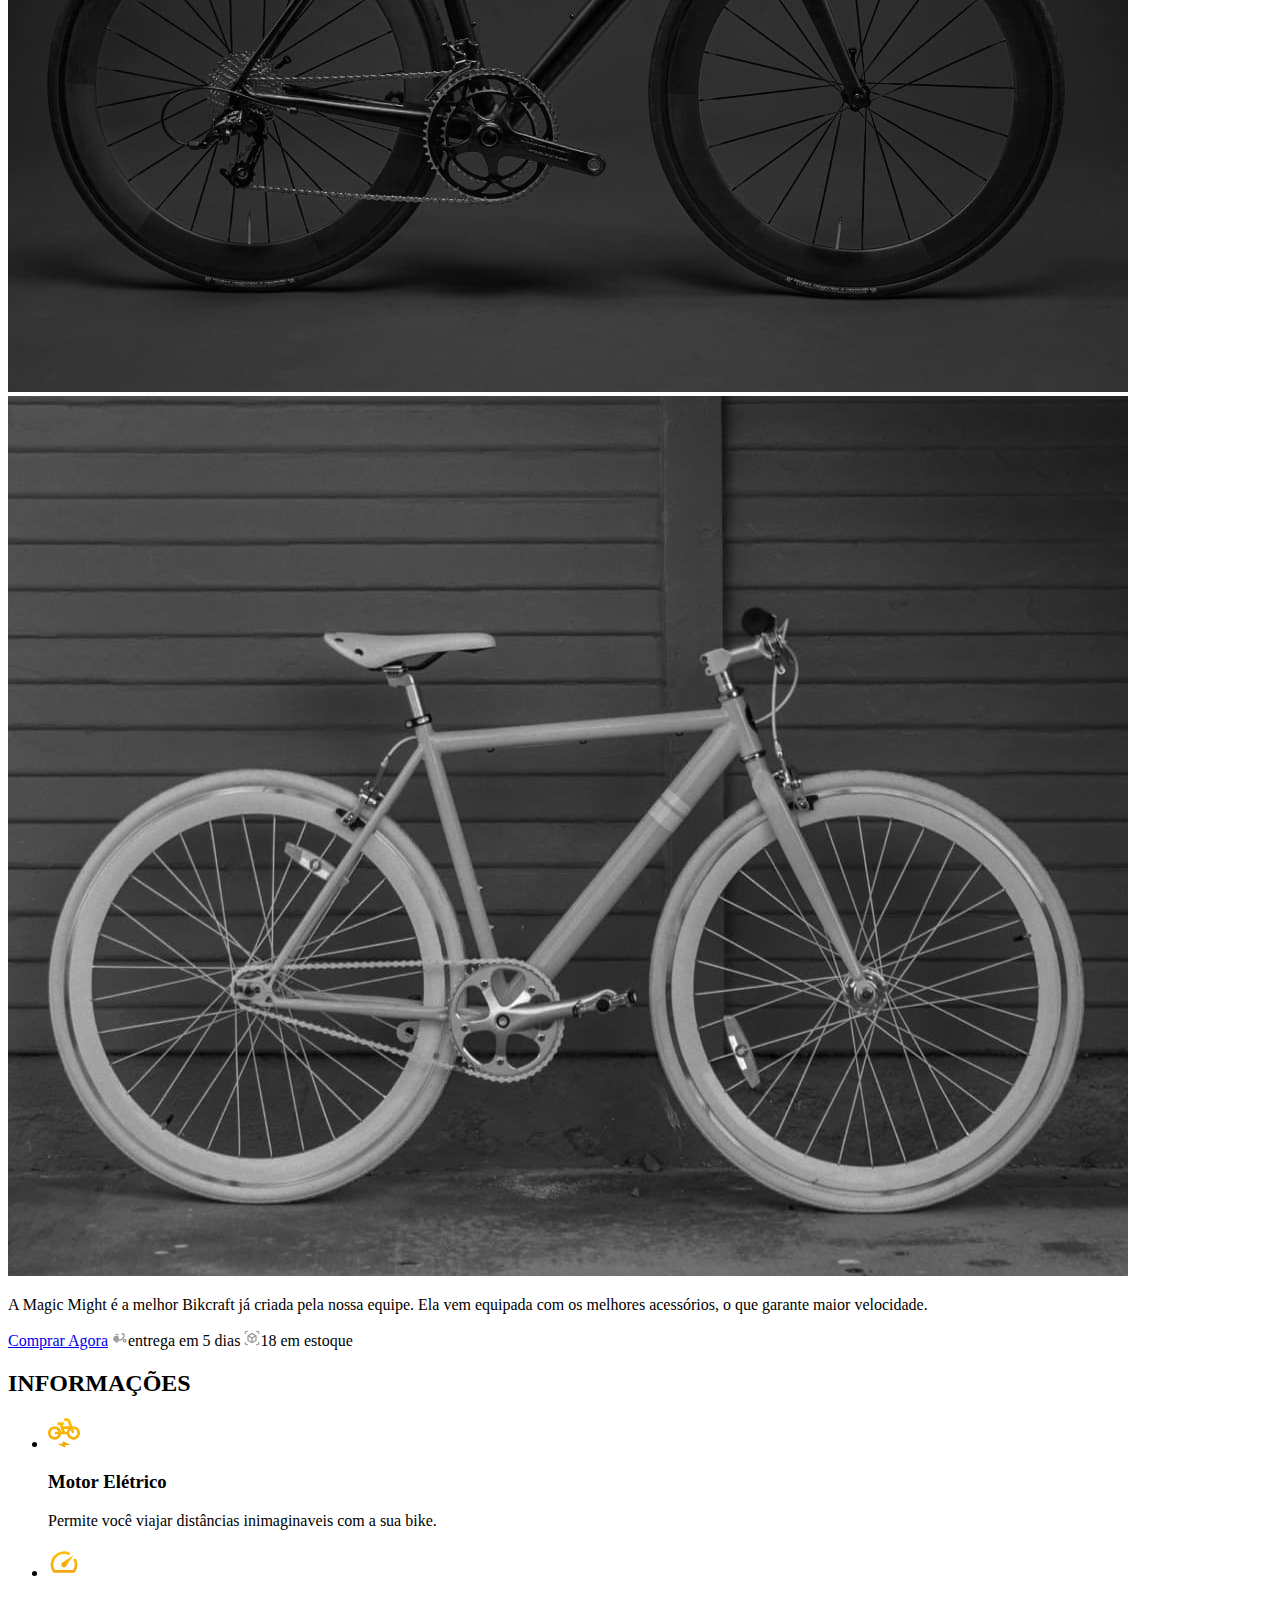
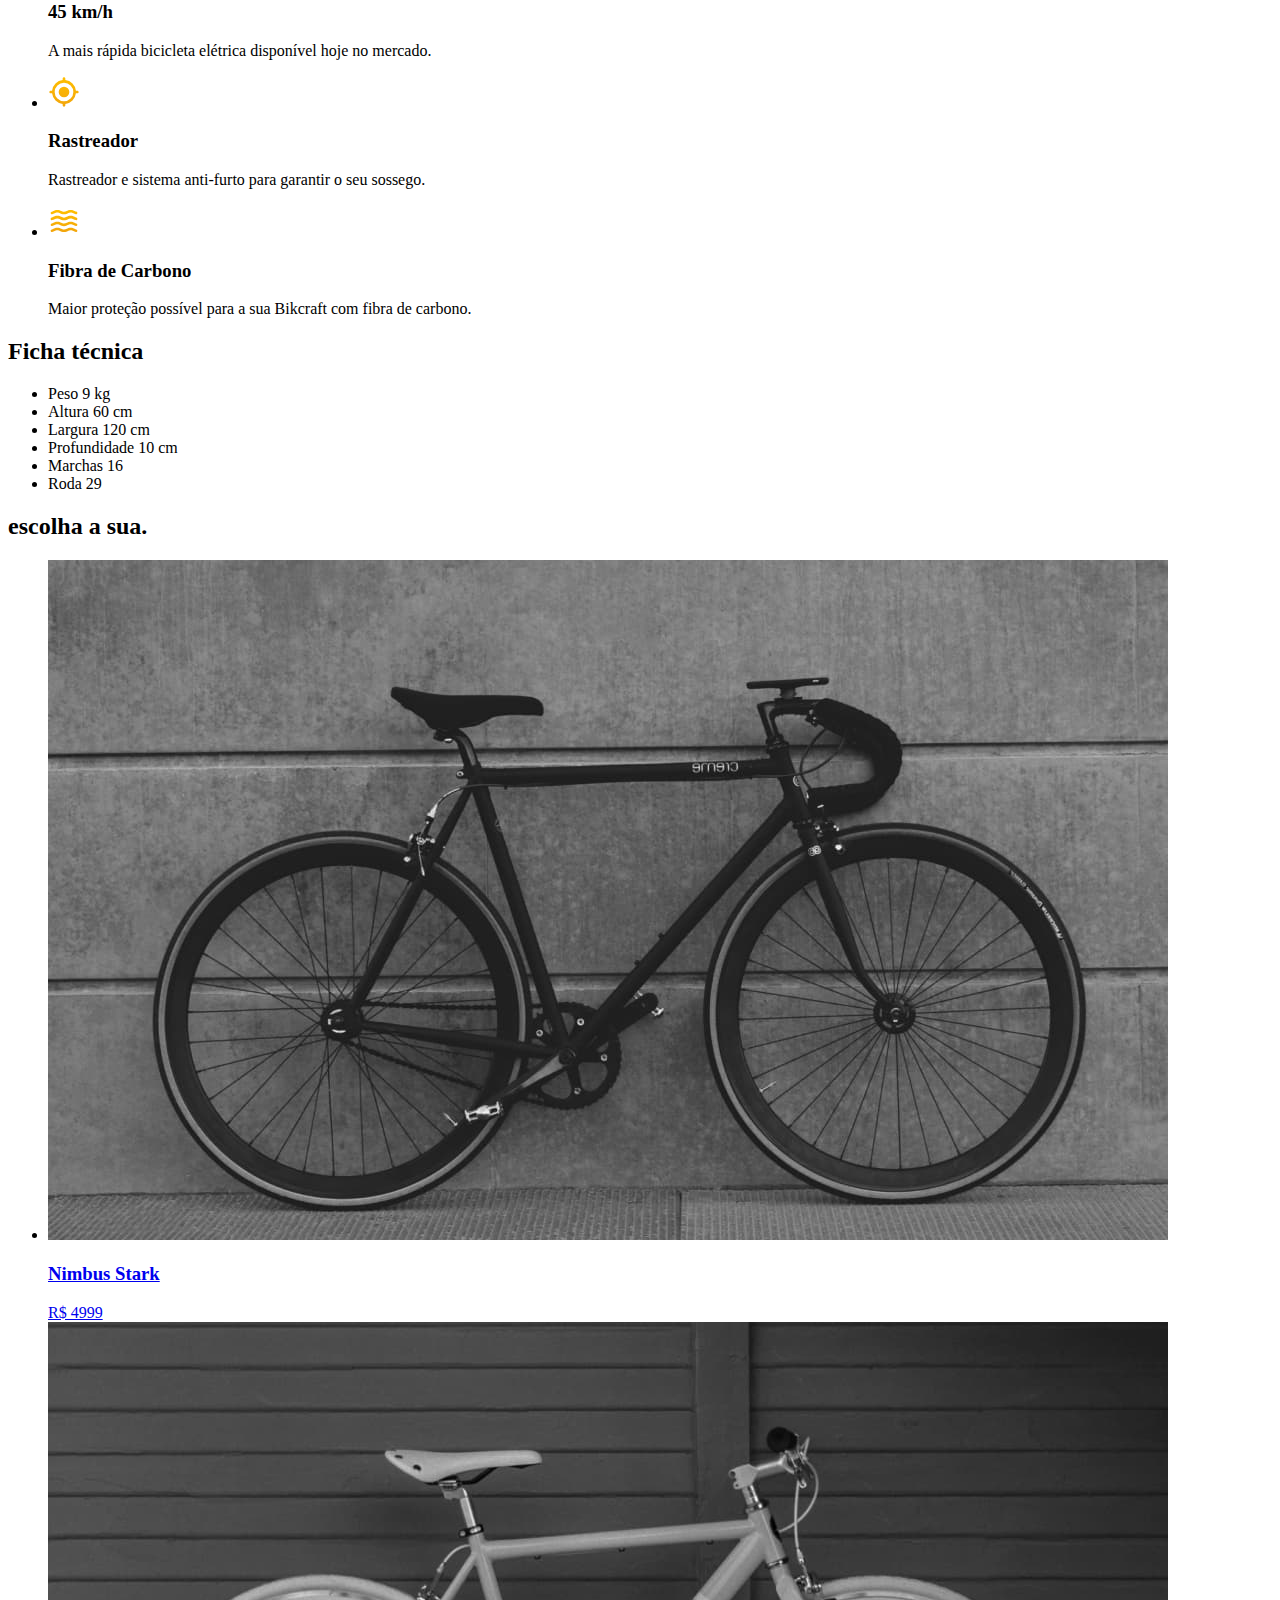
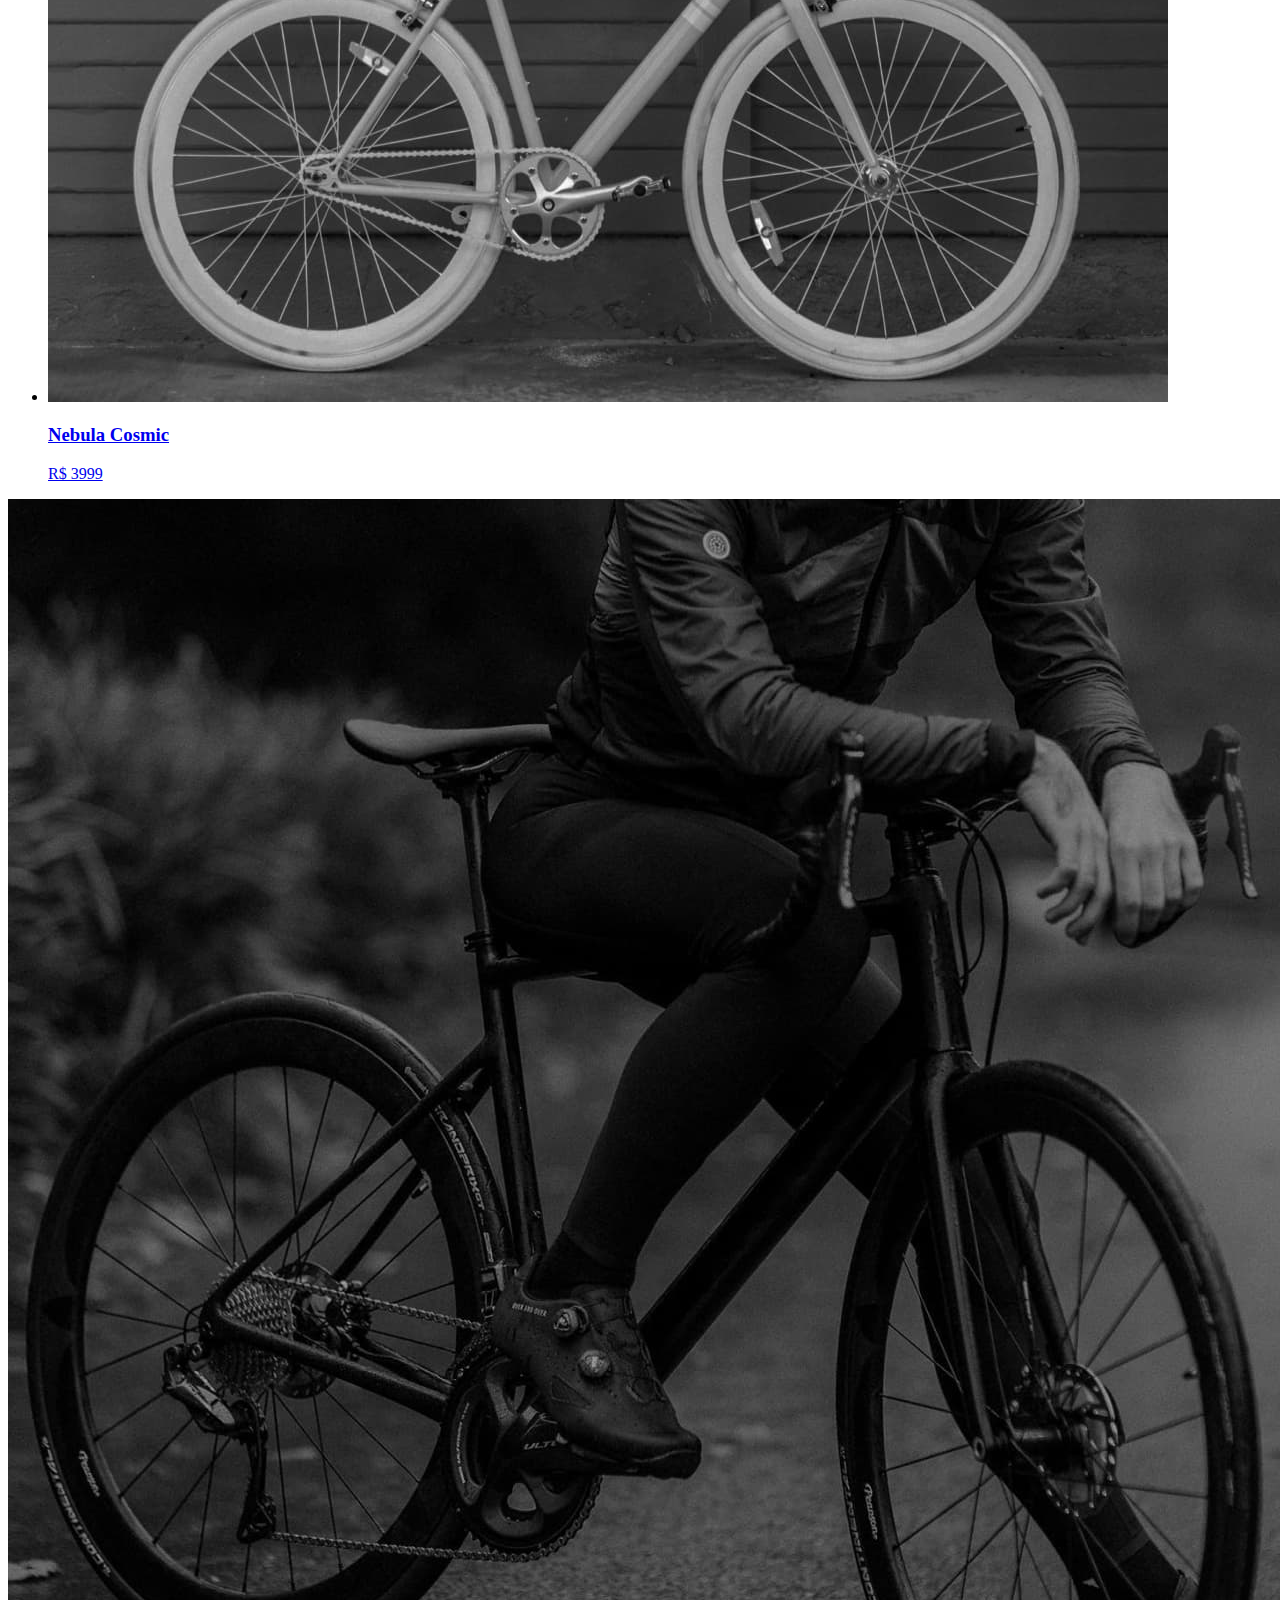
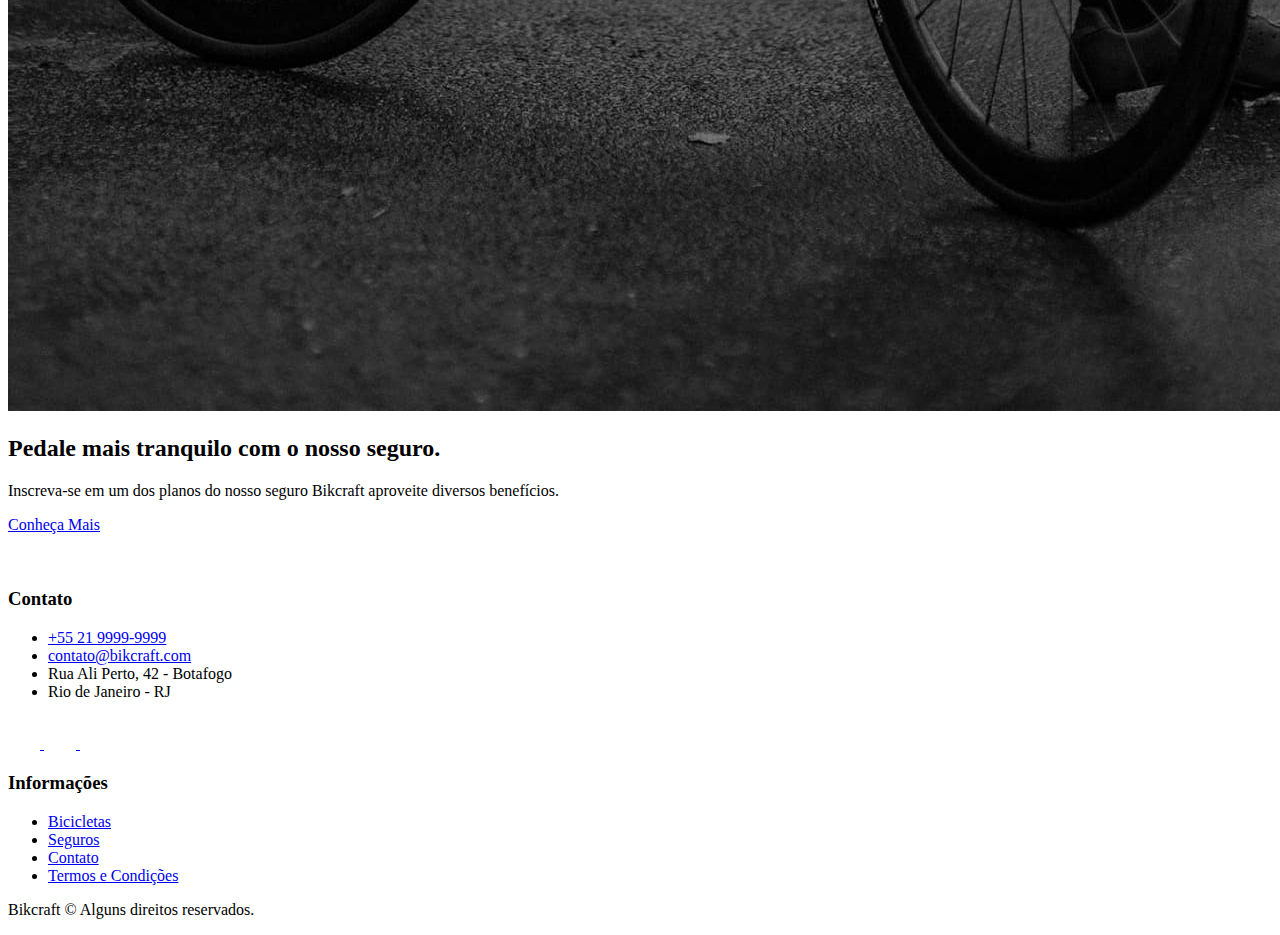
<file: bicicletas/magic.html>
<!DOCTYPE html>
<html lang="pt-br">

<head>
  <meta charset="UTF-8">
  <meta http-equiv="X-UA-Compatible" content="IE=edge">
  <meta name="viewport" content="width=device-width, initial-scale=1.0">
  <title>Magic| Bikecraft</title>
  <meta name="description" content="Termos e Condições">
  <link rel="stylesheet" href="../css/style.css">



</head>

<body id="bicicleta">
  <header class="header-bg">
    <div class="header container">
      <a href="../"><img src="../img/bikcraft.svg" alt="bikcraft"></a>
      <nav aria-label="primaria">
        <ul class="header-menu font-1-m cor-0">
          <li><a href="../bicicletas.html">Bicicletas</a></li>
          <li><a href="../seguros.html">Seguros</a></li>
          <li><a href="../contato.html">Contato</a></li>
        </ul>
      </nav>
    </div>
  </header>

  <main class="titulo-bg">
    <div>
      <div class="titulo container">
        <p class="font-2-xl cor-5">R$ 2499</p>
        <h1 class="font-1-xxl cor-0">Magic Might<span class="cor-p1">.</span></h1>
      </div>
    </div>
    <div class="bicicleta container">
      <div class="bicicleta-imagens">
        <img src="../img/bicicleta/nimbus2.jpg" alt="">
        <img src="../img/bicicleta/nimbus1.jpg" alt="">
        <img src="../img/bicicleta/nimbus3.jpg" alt="">
      </div>
      <div class="bicicleta-conteudo">
        <p class="font-2-l cor-5">A Magic Might é a melhor Bikcraft já criada pela nossa equipe. Ela vem equipada com os melhores acessórios, o que garante maior velocidade.</p>
        <div class="bicicleta-comprar">
          <a class="botao" href="../orcamento.html">Comprar Agora</a>
          <span class="font-1-xs cor-6"><img src="../img/icones/entrega.svg" alt="">entrega em 5 dias</span>
          <span class="font-1-xs cor-6"><img src="../img/icones/estoque.svg" alt="">18 em estoque</span>

        </div>




        <h2 class="font-1-xs cor-0">INFORMAÇÕES</h2>
        <ul class="bicicleta-informacoes">
          <li>
            <img src="../img/icones/eletrica.svg" alt="">
            <h3 class="font-1-m cor-0">Motor Elétrico</h3>
            <p class="font-2-xs cor-5">Permite você viajar distâncias inimaginaveis com a sua bike.</p>
          </li>
          <li>
            <img src="../img/icones/velocidade.svg" alt="">
            <h3 class="font-1-m cor-0">45 km/h</h3>
            <p class="font-2-xs cor-5">A mais rápida bicicleta elétrica disponível hoje no mercado.</p>
          </li>
          <li>
            <img src="../img/icones/rastreador.svg" alt="">
            <h3 class="font-1-m cor-0">Rastreador</h3>
            <p class="font-2-xs cor-5">Rastreador e sistema anti-furto para garantir o seu sossego.</p>
          </li>
          <li>
            <img src="../img/icones/carbono.svg" alt="">
            <h3 class="font-1-m cor-0">Fibra de Carbono</h3>
            <p class="font-2-xs cor-5">Maior proteção possível para a sua Bikcraft com fibra de carbono.</p>
          </li>
        </ul>



        <h2 class="font-1-xs cor-0">Ficha técnica</h2>
        <ul class="bicicleta-ficha font-2-s cor-4">
          <li>Peso<span> 9 kg</span></li>
          <li>Altura<span> 60 cm</span></li>
          <li>Largura<span> 120 cm</span></li>
          <li>Profundidade<span> 10 cm</span></li>
          <li>Marchas<span> 16</span></li>
          <li>Roda<span> 29</span></li>
        </ul>
      </div>

    </div>
  </main>
  <article class="bicicletas-lista container ">
    <h2 class="font-1-xxl">escolha a sua<span class="cor-p1 ">.</span></h2>
    <ul>
      <li>
        <a href="./nimbus.html">
          <img src="../img/bicicletas/magic.jpg" alt="Bicicleta preta">
          <h3 class="font-1-xl">Nimbus Stark</h3>
          <span class="font-2-m cor-8">R$ 4999</span>
        </a>
      </li>
      <li>
        <a href="./nebula.html">
          <img src="../img/bicicletas/nebula.jpg" alt="Bicicleta preta">
          <h3 class="font-1-xl">Nebula Cosmic</h3>
          <span class="font-2-m cor-8">R$ 3999</span>
        </a>
      </li>
    </ul>
  </article>

  <article class="seguro-bg">
    <div class="seguro container">
      <div class="seguro-imagem">
        <img src="../img/fotos/seguros.jpg" alt="Pessoa para em cima de uma bicicleta.">
      </div>
      <div class="seguro-conteudo">
        <h2 class="font-1-xxl cor-0">Pedale mais tranquilo com o nosso <span class="cor-p1">seguro.</span></h2>
        <p class="font-2-l cor-5">Inscreva-se em um dos planos do nosso seguro Bikcraft aproveite diversos benefícios.</p>
        <a class="botao" href="../seguros.html">Conheça Mais</a>

      </div>

    </div>

  </article>

  <footer class="footer-bg">
    <div class="footer container">
      <img src="../img/bikcraft.svg" alt="Bikcraft">
      <div class="footer-contato">
        <h3 class="font-2-l-b cor-0">Contato</h3>
        <ul class="font-2-m cor-5">
          <li><a href="tel:+552199999999">+55 21 9999-9999</a></li>
          <li><a href="mailto:contato@bikcraft.com">contato@bikcraft.com</a></li>
          <li>Rua Ali Perto, 42 - Botafogo</li>
          <li>Rio de Janeiro - RJ</li>
        </ul>
        <div class="footer-redes">
          <a href="./">
            <img src="../img/redes/instagram.svg" alt="Instagram">
          </a>
          <a href="./">
            <img src="../img/redes/facebook.svg" alt="Facebook">
          </a>
          <a href="./">
            <img src="../img/redes/youtube.svg" alt="Youtube">
          </a>
        </div>
      </div>
      <div class="footer-informacoes">
        <h3 class="font-2-l-b cor-0">Informações</h3>
        <nav>
          <ul class="font-1-m cor-5">
            <li><a href="../bicicletas.html">Bicicletas</a></li>
            <li><a href="../seguros.html">Seguros</a></li>
            <li><a href="../contato.html">Contato</a></li>
            <li><a href="../termos.html">Termos e Condições</a></li>
          </ul>
        </nav>
      </div>
      <p class="footer-copy font-2-m cor-6">Bikcraft © Alguns direitos reservados.</p>
    </div>
  </footer>
</body>

</html>
</file>
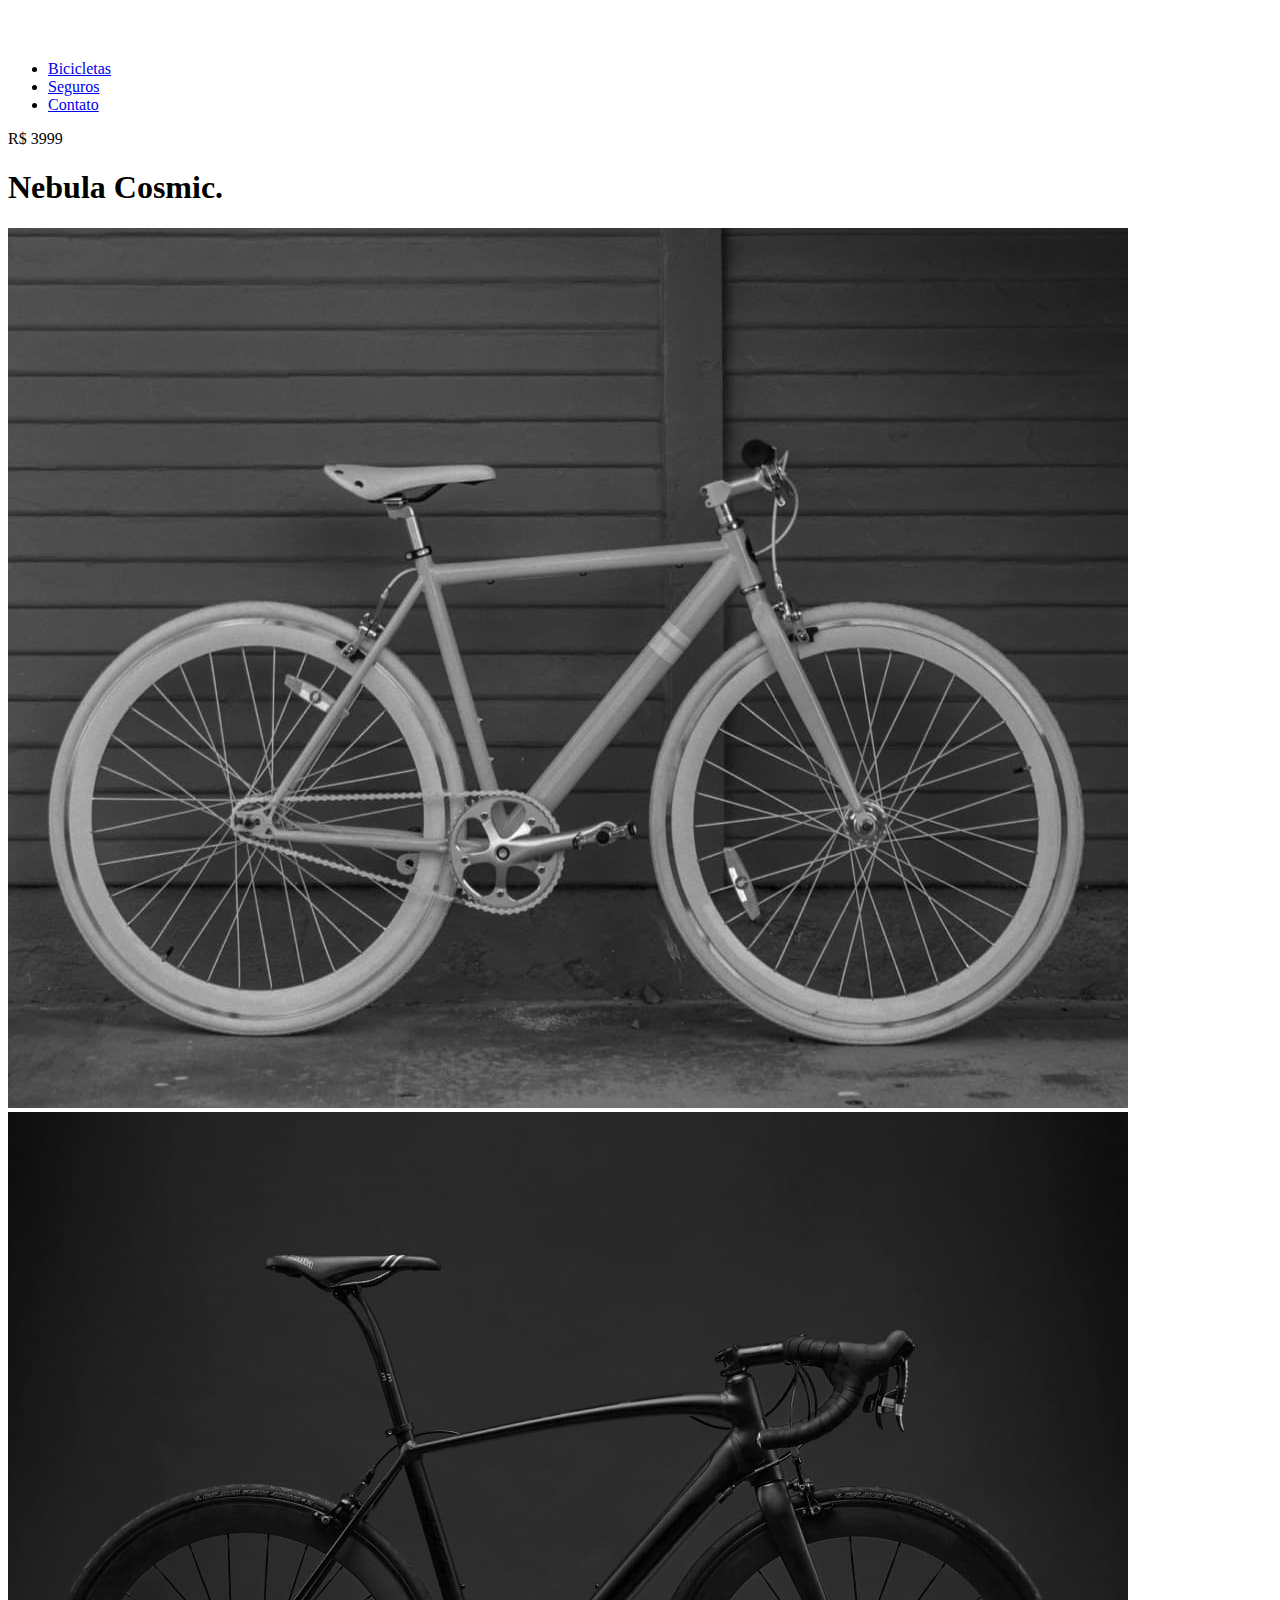
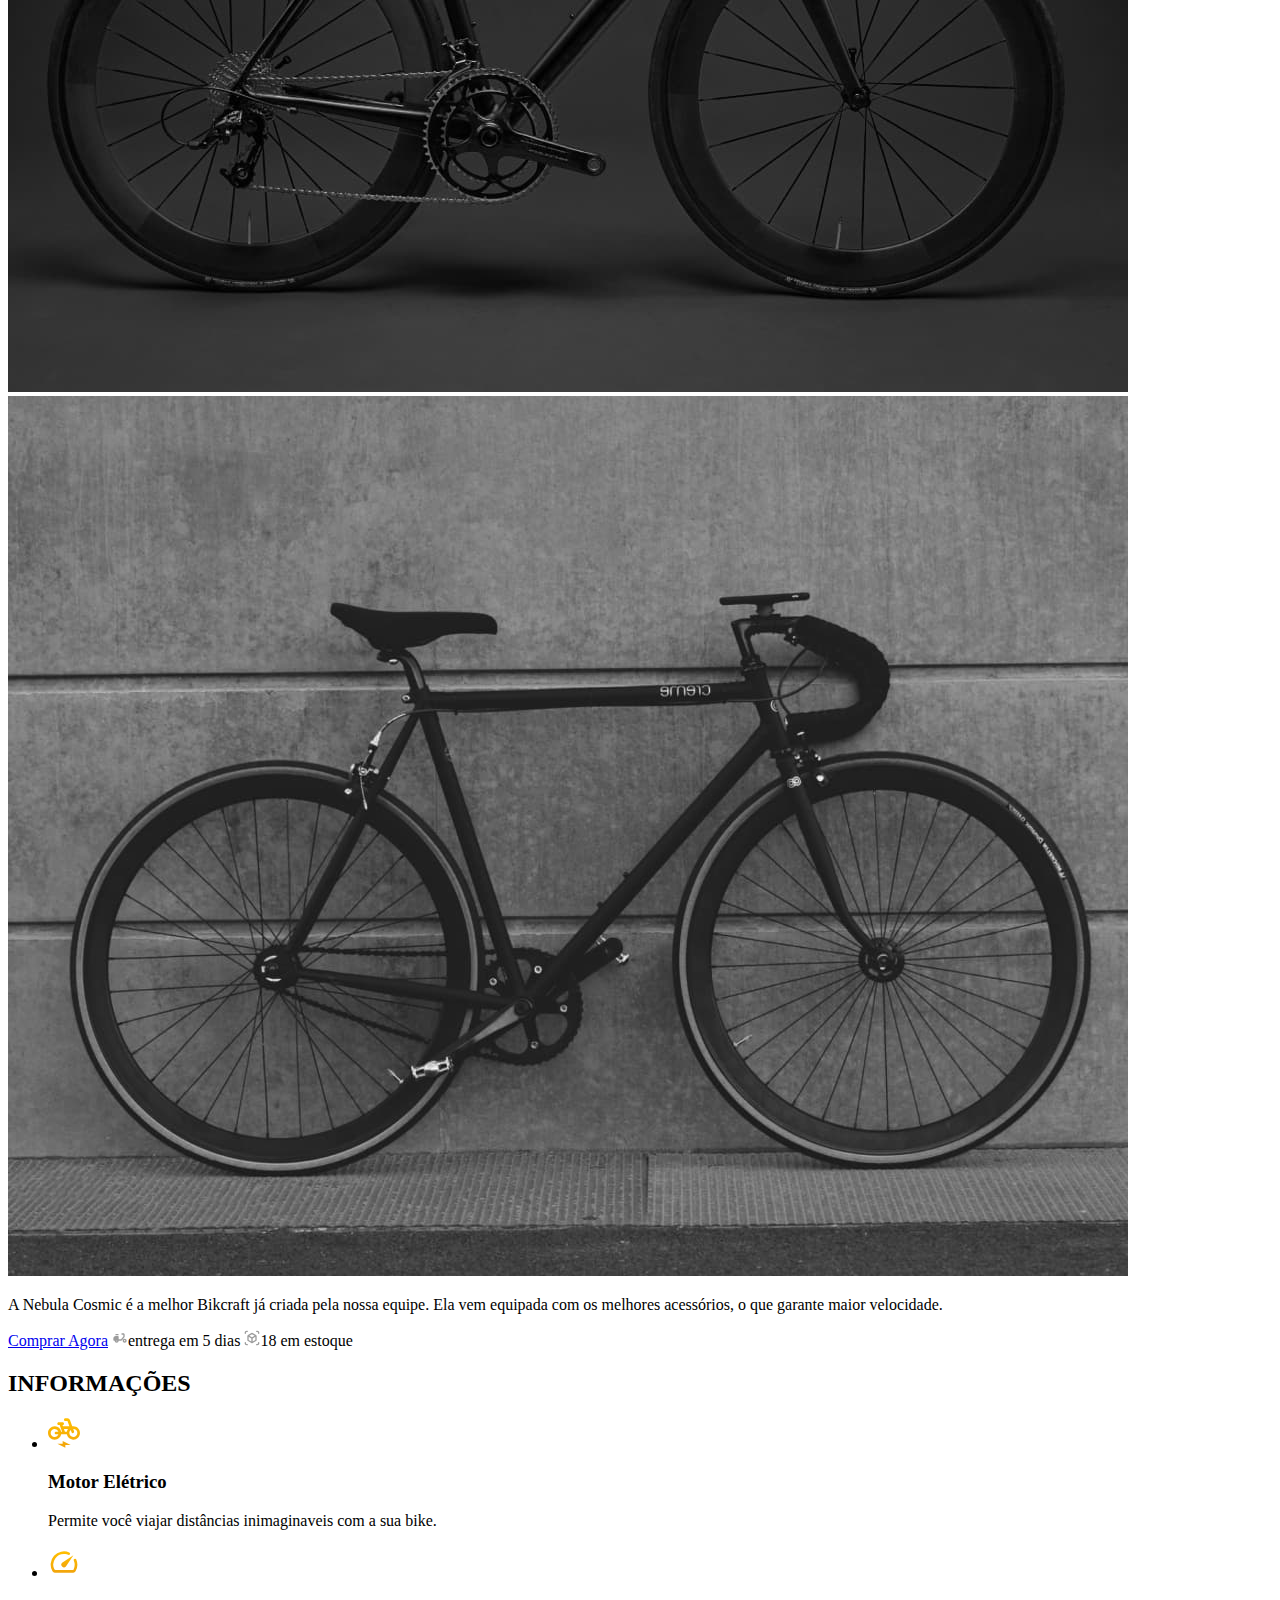
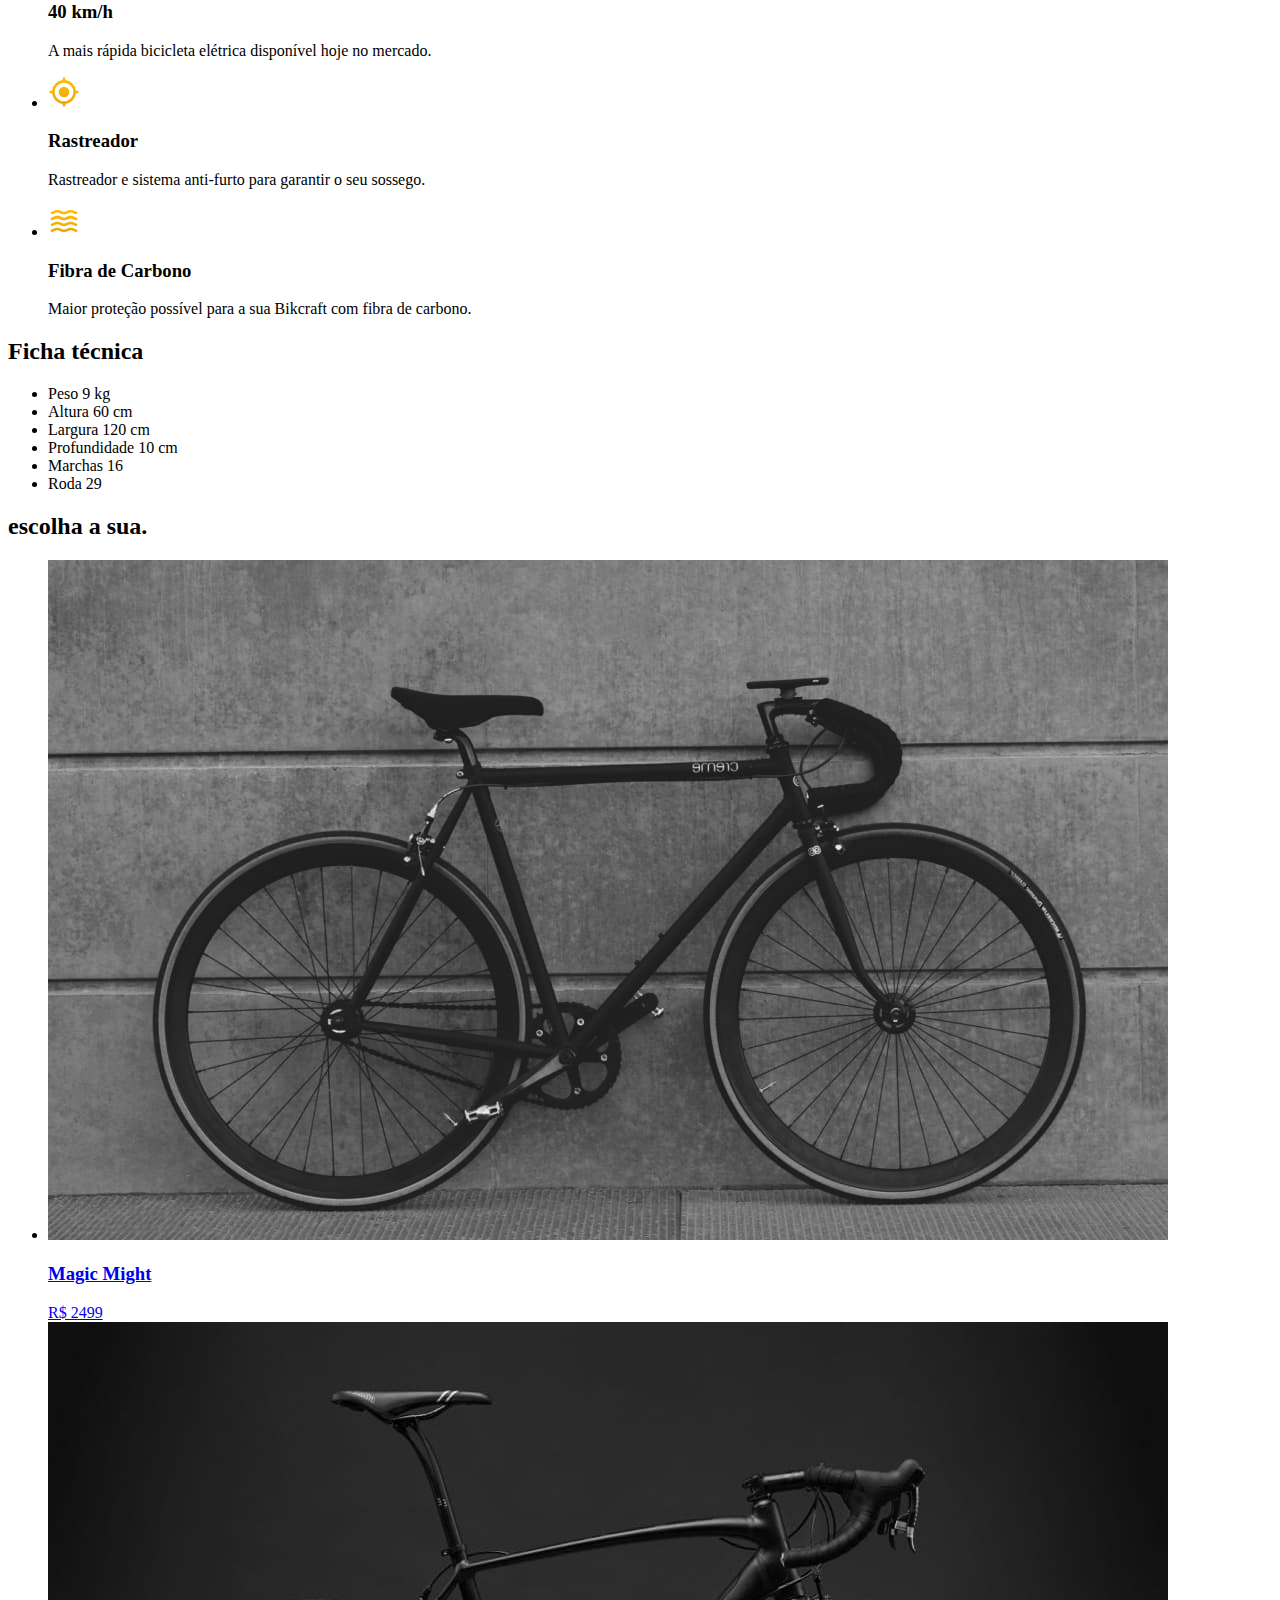
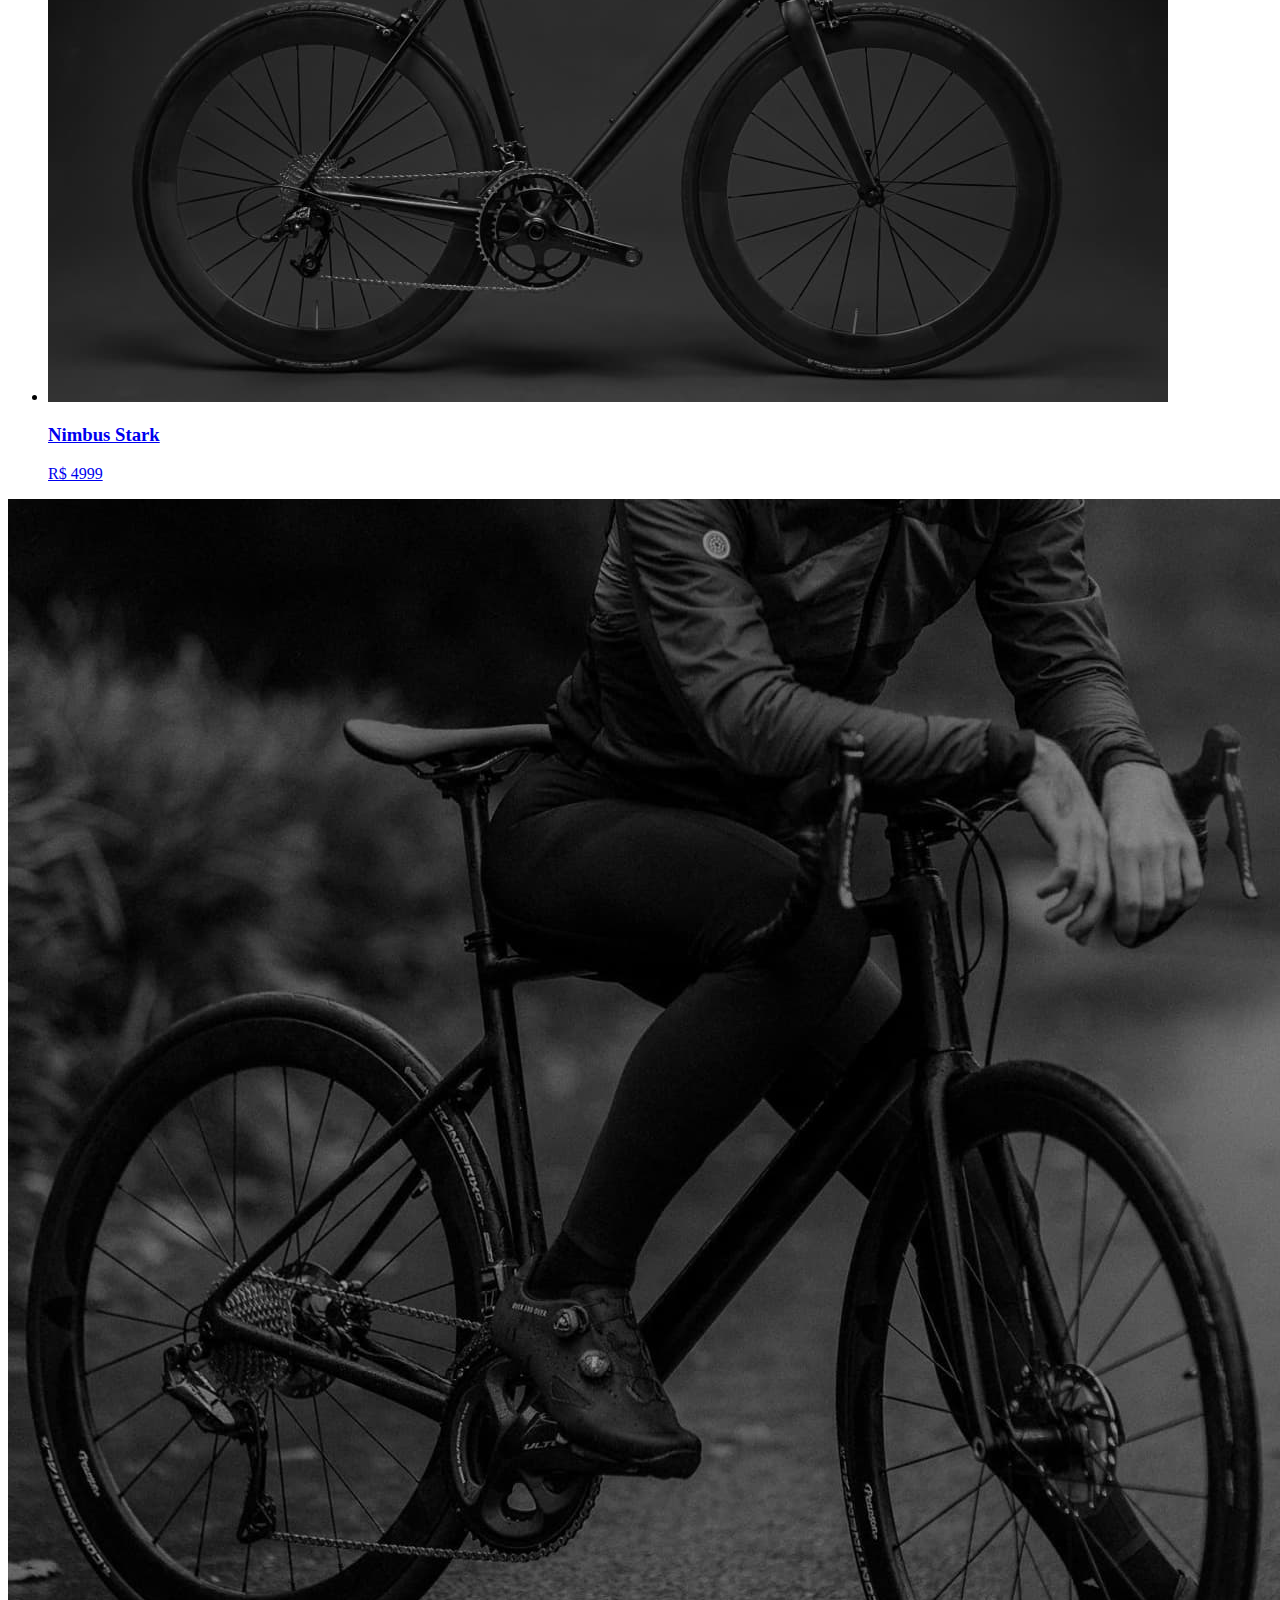
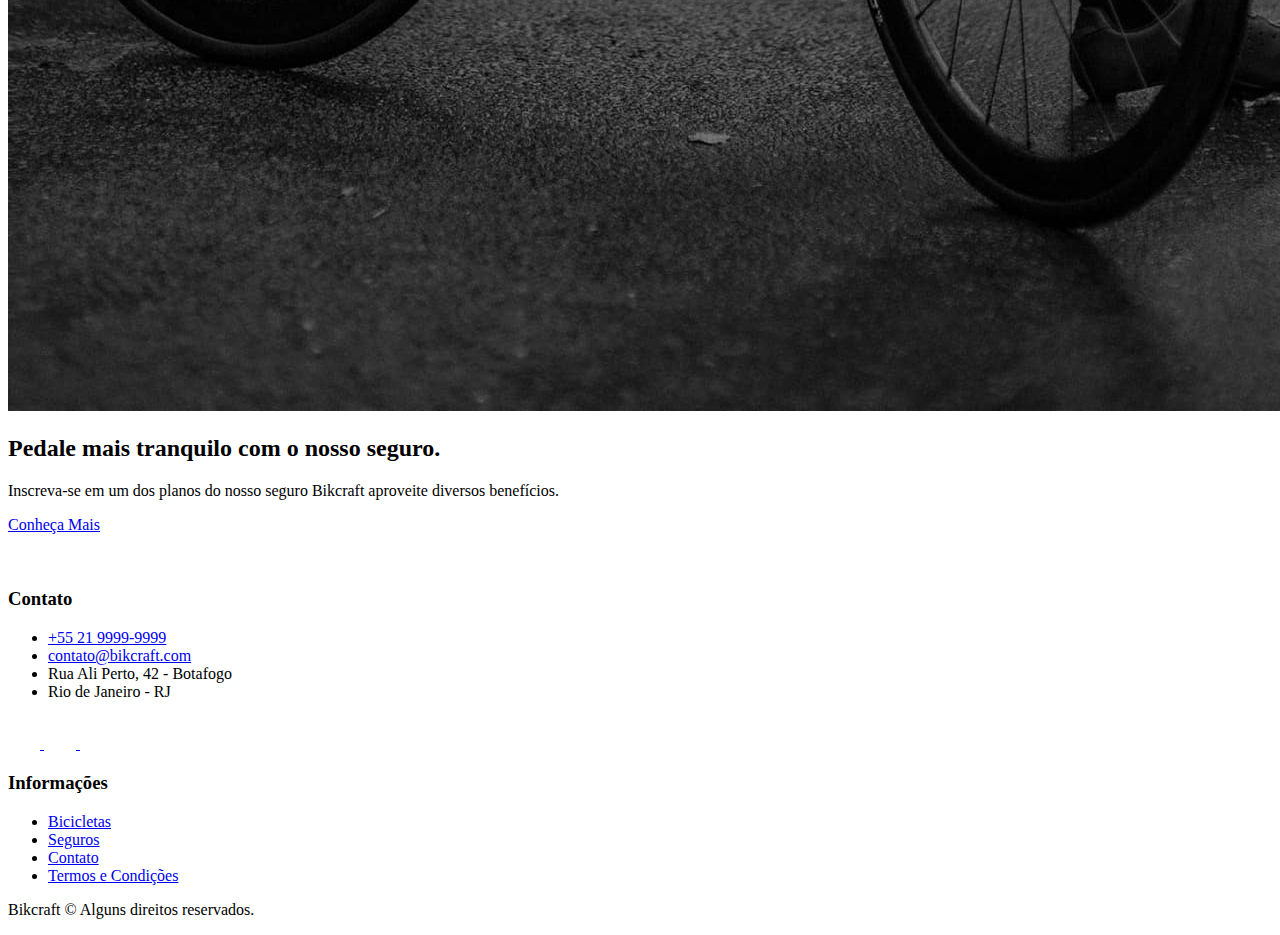
<file: bicicletas/nebula.html>
<!DOCTYPE html>
<html lang="pt-br">

<head>
  <meta charset="UTF-8">
  <meta http-equiv="X-UA-Compatible" content="IE=edge">
  <meta name="viewport" content="width=device-width, initial-scale=1.0">
  <title>Nebula | Bikecraft</title>
  <meta name="description" content="Termos e Condições">
  <link rel="stylesheet" href="../css/style.css">



</head>

<body id="bicicleta">
  <header class="header-bg">
    <div class="header container">
      <a href="../"><img src="../img/bikcraft.svg" alt="bikcraft"></a>
      <nav aria-label="primaria">
        <ul class="header-menu font-1-m cor-0">
          <li><a href="../bicicletas.html">Bicicletas</a></li>
          <li><a href="../seguros.html">Seguros</a></li>
          <li><a href="../contato.html">Contato</a></li>
        </ul>
      </nav>
    </div>
  </header>

  <main class="titulo-bg">
    <div>
      <div class="titulo container">
        <p class="font-2-xl cor-5">R$ 3999</p>
        <h1 class="font-1-xxl cor-0">Nebula Cosmic<span class="cor-p1">.</span></h1>
      </div>
    </div>
    <div class="bicicleta container">
      <div class="bicicleta-imagens">
        <img src="../img/bicicleta/nimbus3.jpg" alt="">
        <img src="../img/bicicleta/nimbus1.jpg" alt="">
        <img src="../img/bicicleta/nimbus2.jpg" alt="">
      </div>
      <div class="bicicleta-conteudo">
        <p class="font-2-l cor-5">A Nebula Cosmic é a melhor Bikcraft já criada pela nossa equipe. Ela vem equipada com os melhores acessórios, o que garante maior velocidade.</p>
        <div class="bicicleta-comprar">
          <a class="botao" href="../orcamento.html">Comprar Agora</a>
          <span class="font-1-xs cor-6"><img src="../img/icones/entrega.svg" alt="">entrega em 5 dias</span>
          <span class="font-1-xs cor-6"><img src="../img/icones/estoque.svg" alt="">18 em estoque</span>

        </div>




        <h2 class="font-1-xs cor-0">INFORMAÇÕES</h2>
        <ul class="bicicleta-informacoes">
          <li>
            <img src="../img/icones/eletrica.svg" alt="">
            <h3 class="font-1-m cor-0">Motor Elétrico</h3>
            <p class="font-2-xs cor-5">Permite você viajar distâncias inimaginaveis com a sua bike.</p>
          </li>
          <li>
            <img src="../img/icones/velocidade.svg" alt="">
            <h3 class="font-1-m cor-0">40 km/h</h3>
            <p class="font-2-xs cor-5">A mais rápida bicicleta elétrica disponível hoje no mercado.</p>
          </li>
          <li>
            <img src="../img/icones/rastreador.svg" alt="">
            <h3 class="font-1-m cor-0">Rastreador</h3>
            <p class="font-2-xs cor-5">Rastreador e sistema anti-furto para garantir o seu sossego.</p>
          </li>
          <li>
            <img src="../img/icones/carbono.svg" alt="">
            <h3 class="font-1-m cor-0">Fibra de Carbono</h3>
            <p class="font-2-xs cor-5">Maior proteção possível para a sua Bikcraft com fibra de carbono.</p>
          </li>
        </ul>



        <h2 class="font-1-xs cor-0">Ficha técnica</h2>
        <ul class="bicicleta-ficha font-2-s cor-4">
          <li>Peso<span> 9 kg</span></li>
          <li>Altura<span> 60 cm</span></li>
          <li>Largura<span> 120 cm</span></li>
          <li>Profundidade<span> 10 cm</span></li>
          <li>Marchas<span> 16</span></li>
          <li>Roda<span> 29</span></li>
        </ul>
      </div>

    </div>
  </main>
  <article class="bicicletas-lista container ">
    <h2 class="font-1-xxl">escolha a sua<span class="cor-p1 ">.</span></h2>
    <ul>
      <li>
        <a href="./magic.html">
          <img src="../img/bicicletas/magic.jpg" alt="Bicicleta preta">
          <h3 class="font-1-xl">Magic Might</h3>
          <span class="font-2-m cor-8">R$ 2499</span>
        </a>
      </li>
      <li>
        <a href="./nimbus.html">
          <img src="../img/bicicletas/nimbus.jpg" alt="Bicicleta preta">
          <h3 class="font-1-xl">Nimbus Stark</h3>
          <span class="font-2-m cor-8">R$ 4999</span>
        </a>
      </li>
    </ul>
  </article>

  <article class="seguro-bg">
    <div class="seguro container">
      <div class="seguro-imagem">
        <img src="../img/fotos/seguros.jpg" alt="Pessoa para em cima de uma bicicleta.">
      </div>
      <div class="seguro-conteudo">
        <h2 class="font-1-xxl cor-0">Pedale mais tranquilo com o nosso <span class="cor-p1">seguro.</span></h2>
        <p class="font-2-l cor-5">Inscreva-se em um dos planos do nosso seguro Bikcraft aproveite diversos benefícios.</p>
        <a class="botao" href="../seguros.html">Conheça Mais</a>

      </div>

    </div>

  </article>

  <footer class="footer-bg">
    <div class="footer container">
      <img src="../img/bikcraft.svg" alt="Bikcraft">
      <div class="footer-contato">
        <h3 class="font-2-l-b cor-0">Contato</h3>
        <ul class="font-2-m cor-5">
          <li><a href="tel:+552199999999">+55 21 9999-9999</a></li>
          <li><a href="mailto:contato@bikcraft.com">contato@bikcraft.com</a></li>
          <li>Rua Ali Perto, 42 - Botafogo</li>
          <li>Rio de Janeiro - RJ</li>
        </ul>
        <div class="footer-redes">
          <a href="./">
            <img src="../img/redes/instagram.svg" alt="Instagram">
          </a>
          <a href="./">
            <img src="../img/redes/facebook.svg" alt="Facebook">
          </a>
          <a href="./">
            <img src="../img/redes/youtube.svg" alt="Youtube">
          </a>
        </div>
      </div>
      <div class="footer-informacoes">
        <h3 class="font-2-l-b cor-0">Informações</h3>
        <nav>
          <ul class="font-1-m cor-5">
            <li><a href="../bicicletas.html">Bicicletas</a></li>
            <li><a href="../seguros.html">Seguros</a></li>
            <li><a href="../contato.html">Contato</a></li>
            <li><a href="../termos.html">Termos e Condições</a></li>
          </ul>
        </nav>
      </div>
      <p class="footer-copy font-2-m cor-6">Bikcraft © Alguns direitos reservados.</p>
    </div>
  </footer>
</body>

</html>
</file>
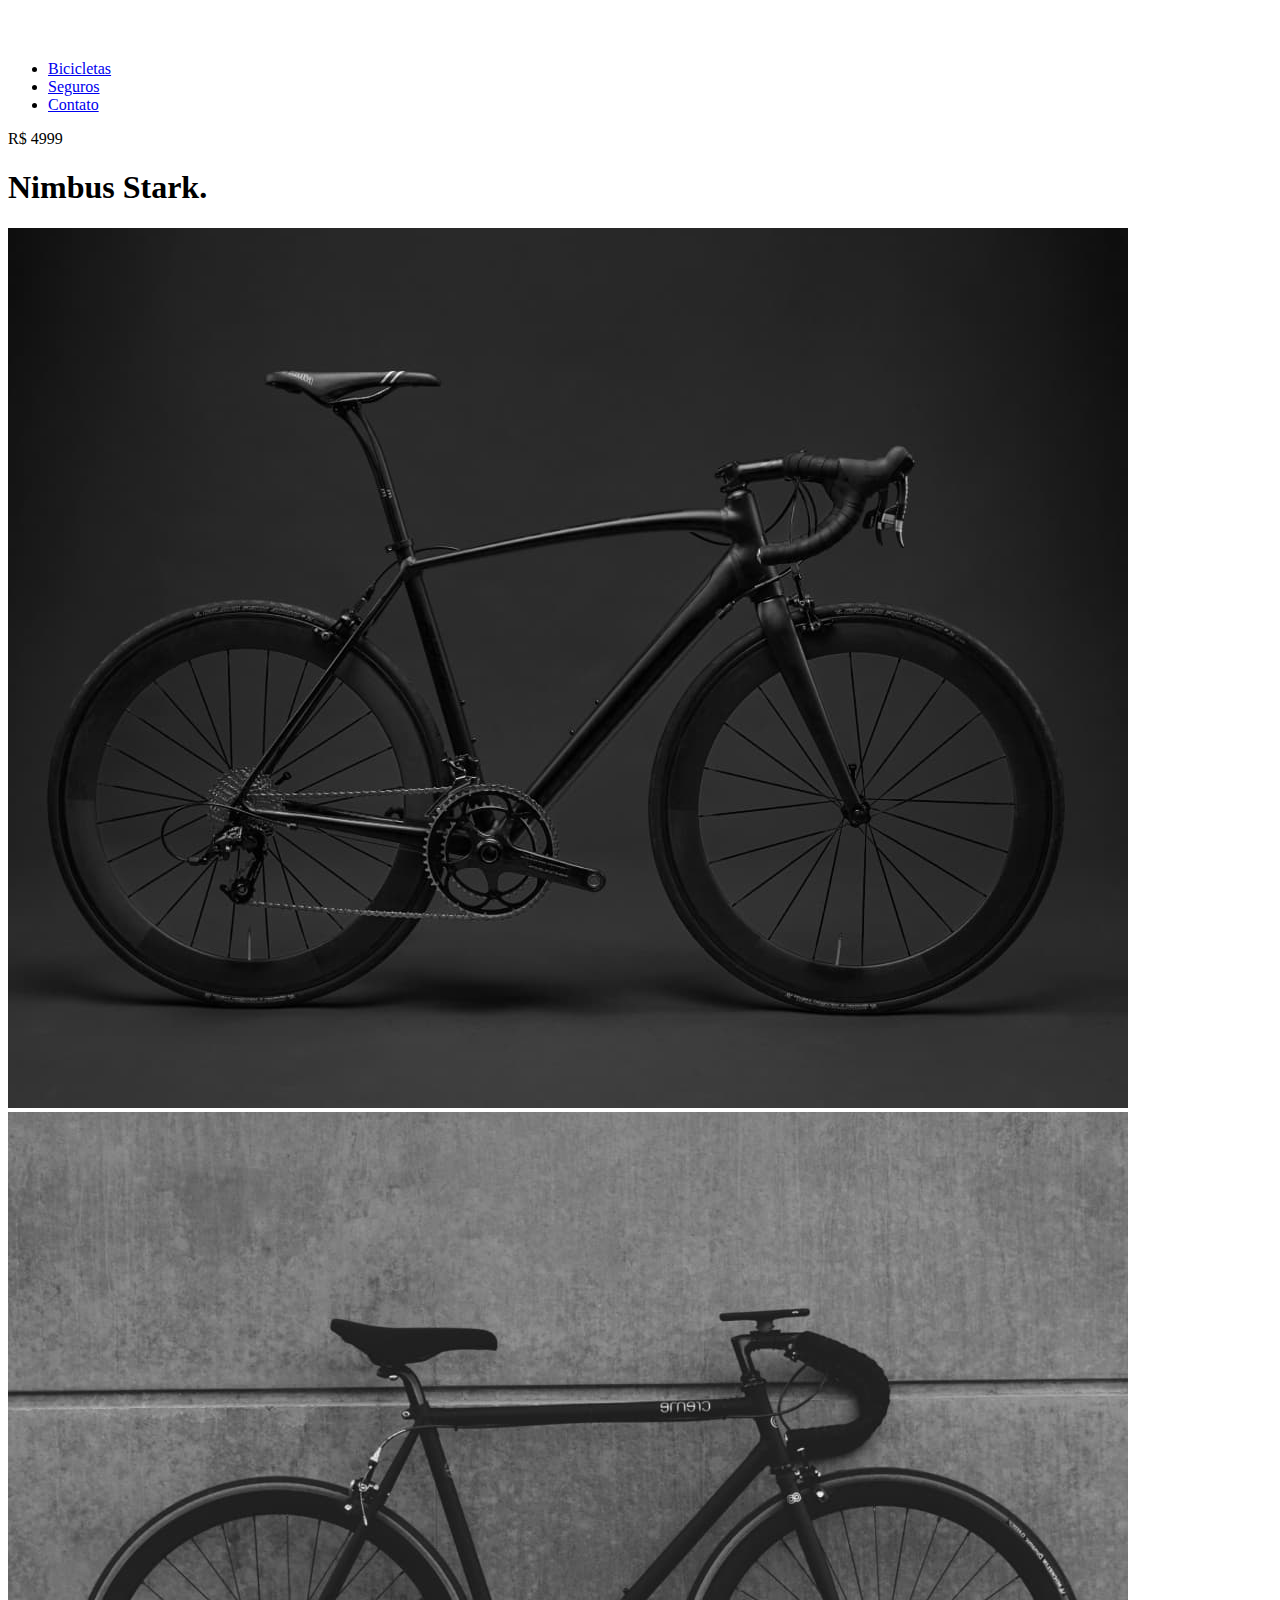
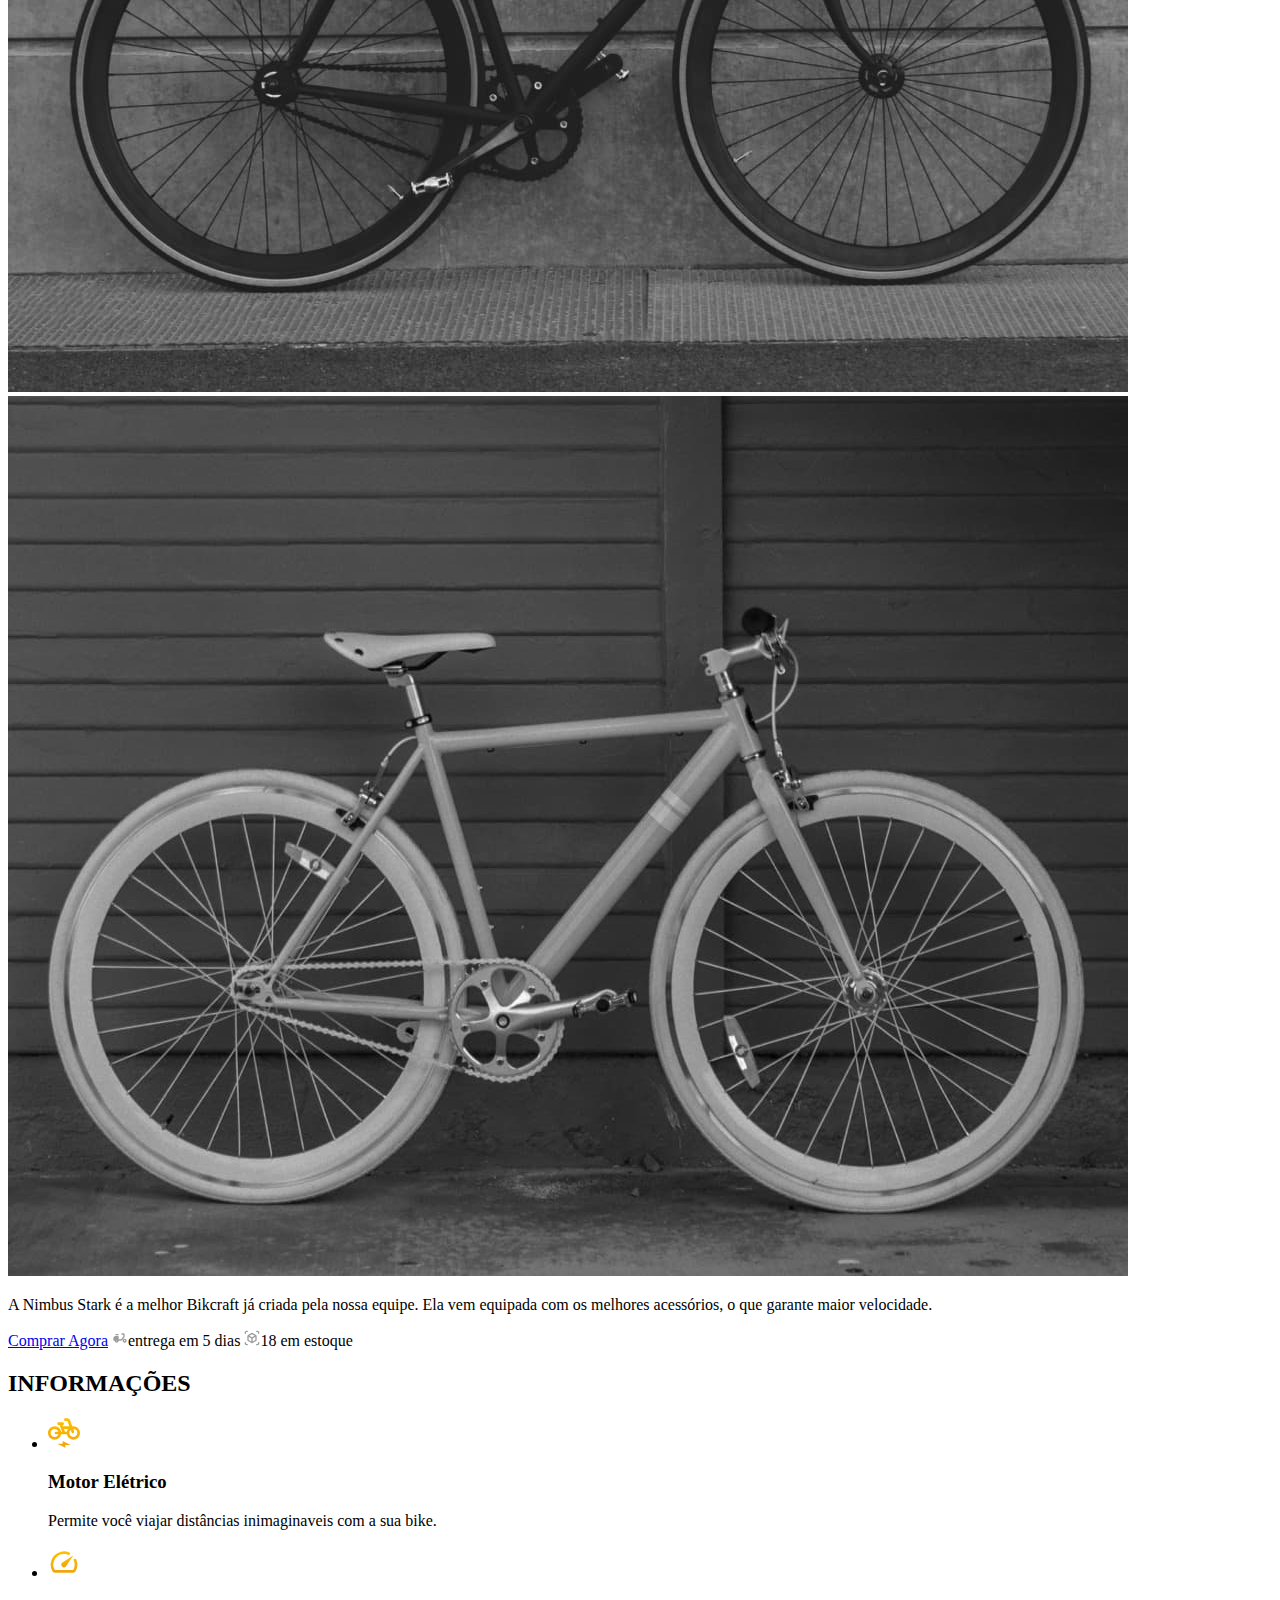
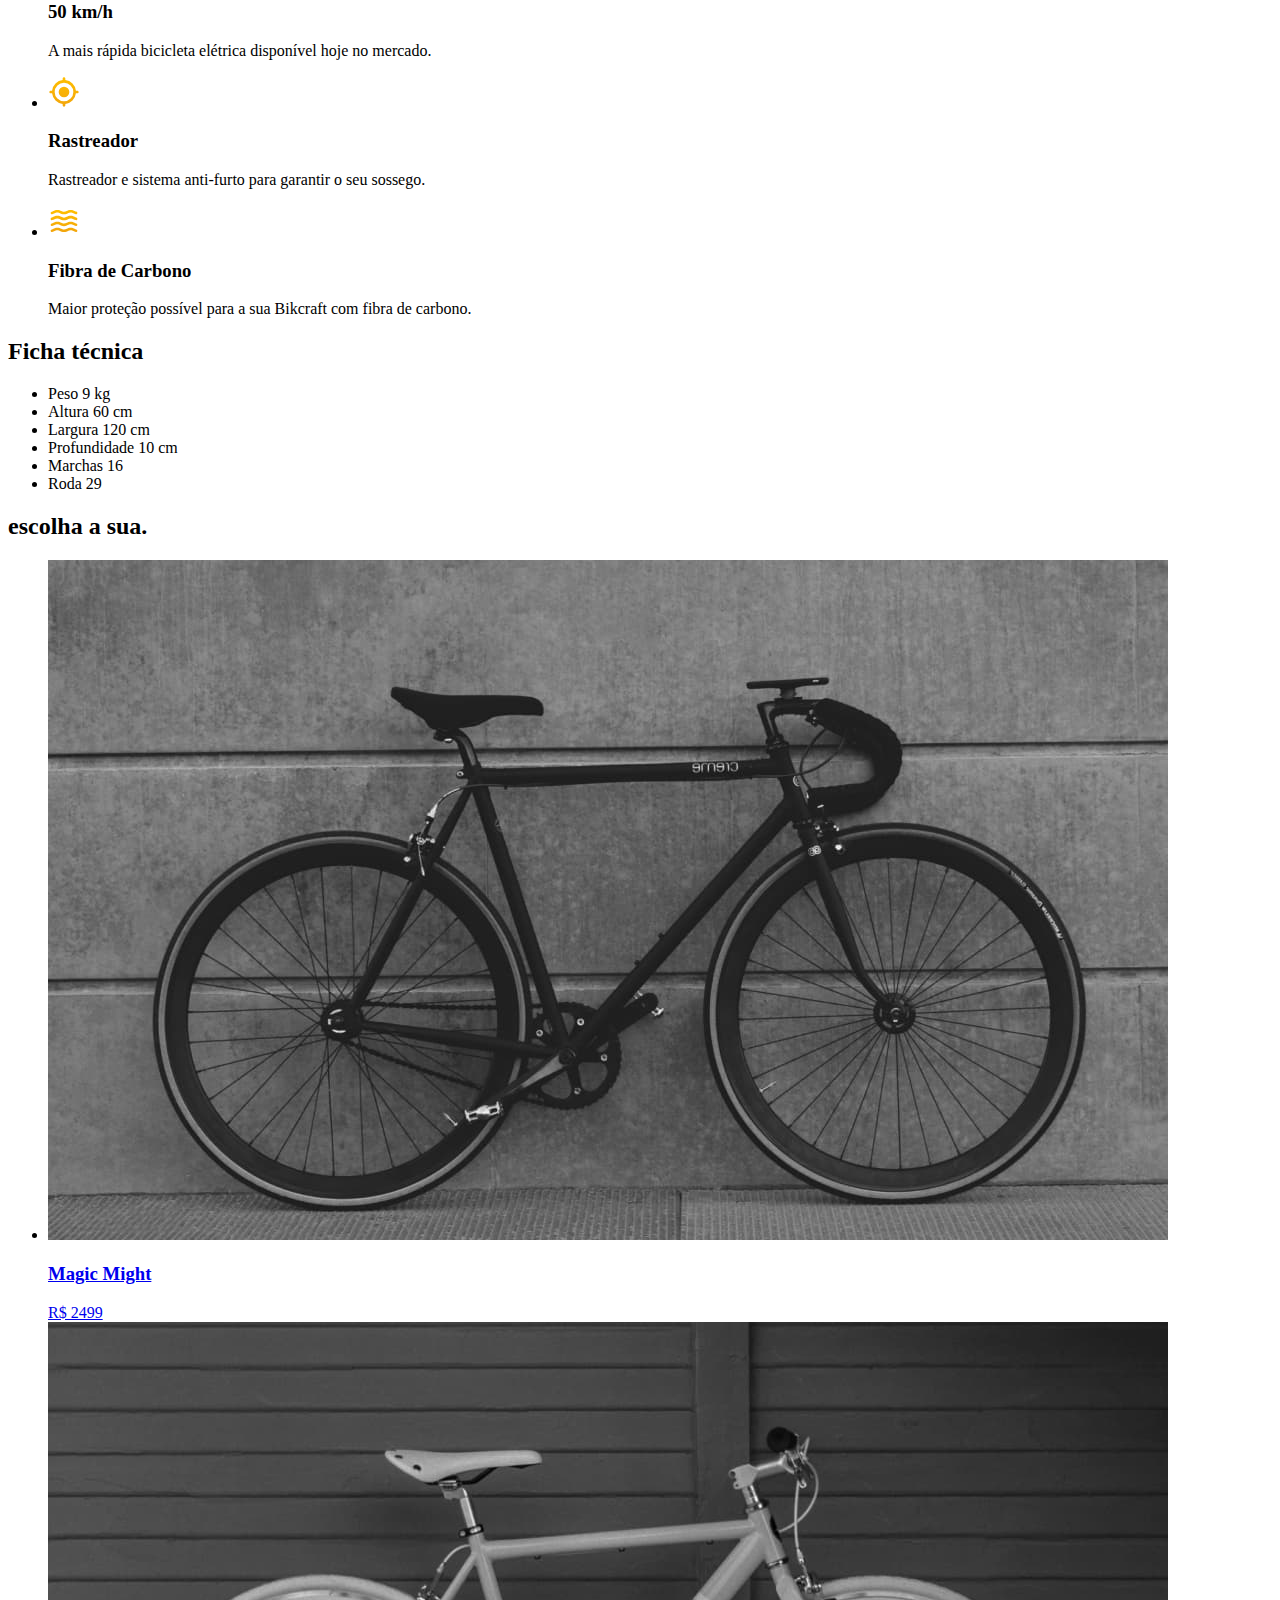
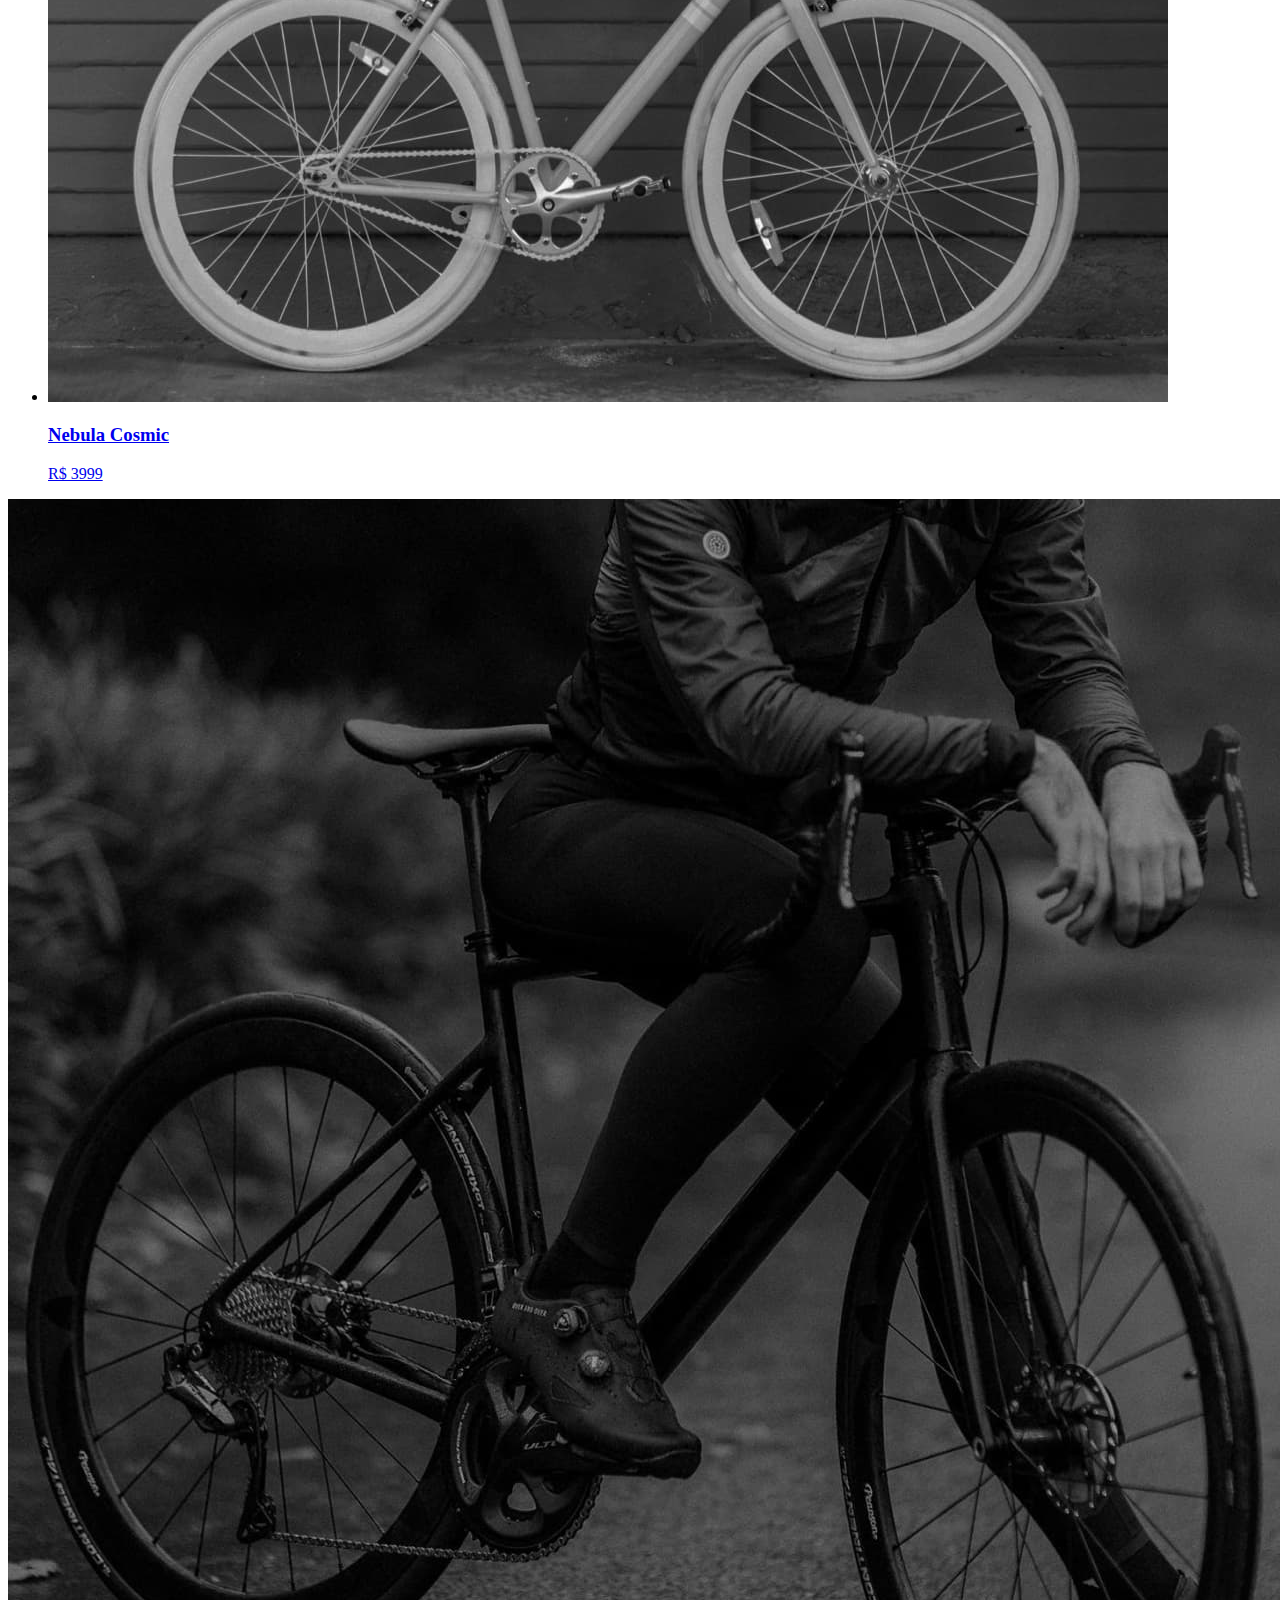
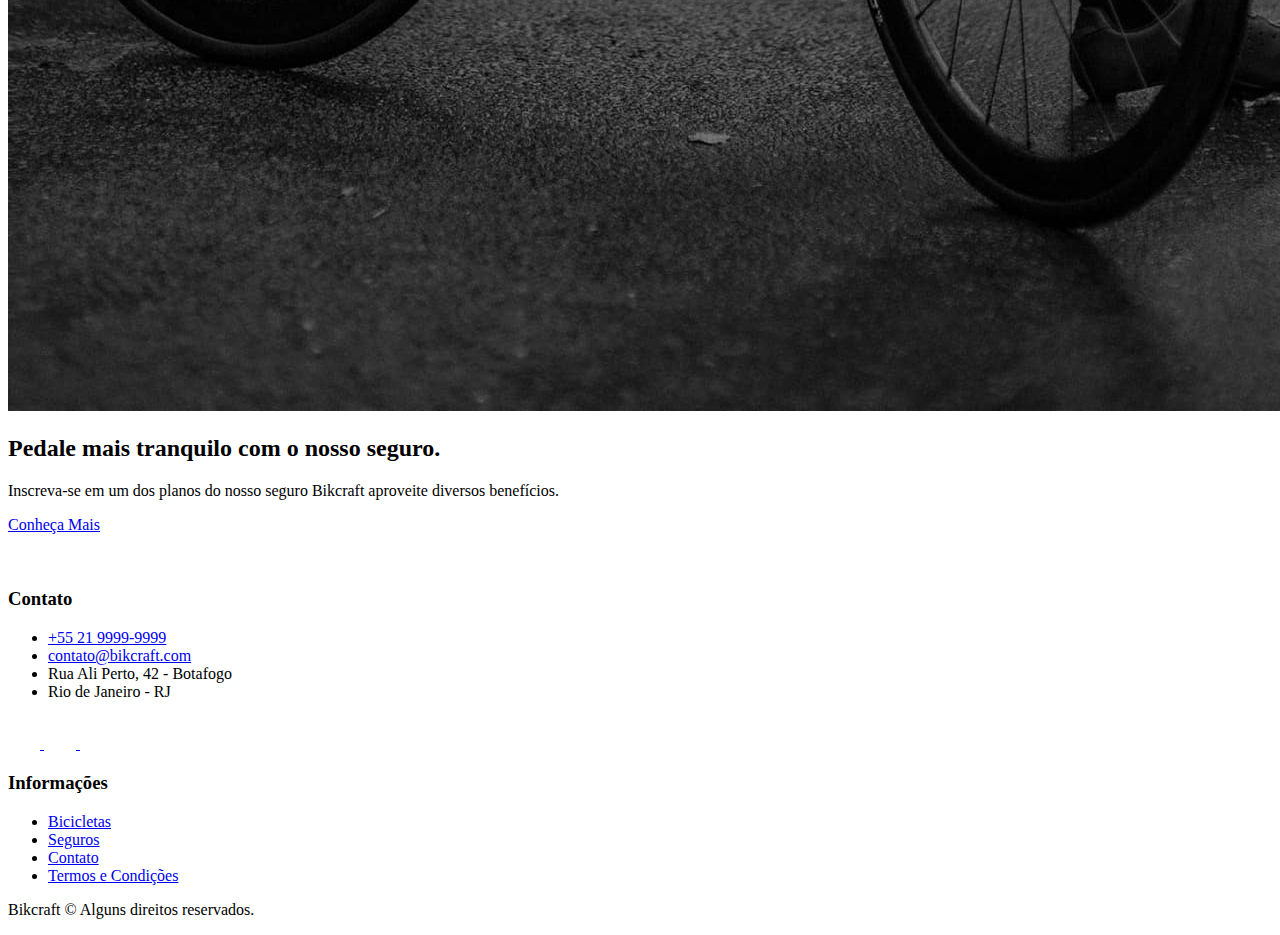
<file: bicicletas/nimbus.html>
<!DOCTYPE html>
<html lang="pt-br">
<head>
    <meta charset="UTF-8">
    <meta http-equiv="X-UA-Compatible" content="IE=edge">
    <meta name="viewport" content="width=device-width, initial-scale=1.0">
    <title>Nimbus| Bikecraft</title>
    <meta name="description" content="Termos e Condições">
    <link rel="stylesheet" href="../css/style.css">

    
   
</head>
<body id="bicicleta">
   <header class="header-bg">
    <div class="header container">
        <a href="../"><img src="../img/bikcraft.svg" alt="bikcraft"></a>
        <nav aria-label="primaria">
            <ul class="header-menu font-1-m cor-0">
                <li><a href="../bicicletas.html">Bicicletas</a></li>
                <li><a href="../seguros.html">Seguros</a></li>
                <li><a href="../contato.html">Contato</a></li>
            </ul>
        </nav>
    </div>
   </header>

   <main class="titulo-bg">
    <div>
        <div class="titulo container">
            <p class="font-2-xl cor-5">R$ 4999</p>
            <h1 class="font-1-xxl cor-0">Nimbus Stark<span class="cor-p1">.</span></h1>
        </div>
    </div>
    <div class="bicicleta container">
        <div class="bicicleta-imagens">
            <img src="../img/bicicleta/nimbus1.jpg" alt="">
            <img src="../img/bicicleta/nimbus2.jpg" alt="">
            <img src="../img/bicicleta/nimbus3.jpg" alt="">
        </div>
        <div class="bicicleta-conteudo">
            <p class="font-2-l cor-5">A Nimbus Stark é a melhor Bikcraft já criada pela nossa equipe. Ela vem equipada com os melhores acessórios, o que garante maior velocidade.</p>
            <div class="bicicleta-comprar">
                <a class="botao" href="../orcamento.html">Comprar Agora</a>
                <span class="font-1-xs cor-6"><img src="../img/icones/entrega.svg" alt="">entrega em 5 dias</span>
                <span class="font-1-xs cor-6"><img src="../img/icones/estoque.svg" alt="">18 em estoque</span>

            </div>

       


        <h2 class="font-1-xs cor-0">INFORMAÇÕES</h2>
        <ul class="bicicleta-informacoes">
            <li>
                <img src="../img/icones/eletrica.svg" alt="">
                <h3 class="font-1-m cor-0">Motor Elétrico</h3>
                <p class="font-2-xs cor-5">Permite você viajar distâncias inimaginaveis com a sua bike.</p>
            </li>
            <li>
                <img src="../img/icones/velocidade.svg" alt="">
                <h3 class="font-1-m cor-0">50 km/h</h3>
                <p class="font-2-xs cor-5">A mais rápida bicicleta elétrica disponível hoje no mercado.</p>
            </li>
            <li>
                <img src="../img/icones/rastreador.svg" alt="">
                <h3 class="font-1-m cor-0">Rastreador</h3>
                <p class="font-2-xs cor-5">Rastreador e sistema anti-furto para garantir o seu sossego.</p>
            </li>
            <li>
                <img src="../img/icones/carbono.svg" alt="">
                <h3 class="font-1-m cor-0">Fibra de Carbono</h3>
                <p class="font-2-xs cor-5">Maior proteção possível para a sua Bikcraft com fibra de carbono.</p>
            </li>
        </ul>



        <h2 class="font-1-xs cor-0">Ficha técnica</h2>
        <ul class="bicicleta-ficha font-2-s cor-4">
            <li>Peso<span> 9 kg</span></li>
            <li>Altura<span> 60 cm</span></li>
            <li>Largura<span> 120 cm</span></li>
            <li>Profundidade<span> 10 cm</span></li>
            <li>Marchas<span> 16</span></li>
            <li>Roda<span> 29</span></li>
        </ul>
        </div>

    </div>
   </main>
   <article class="bicicletas-lista container ">
    <h2 class="font-1-xxl">escolha a sua<span class="cor-p1 ">.</span></h2>
    <ul>
        <li>
            <a href="./magic.html">
                <img src="../img/bicicletas/magic.jpg" alt="Bicicleta preta">
                <h3 class="font-1-xl">Magic Might</h3>
                <span class="font-2-m cor-8">R$ 2499</span> 
            </a>
        </li>
        <li>
            <a href="./nebula.html">
                <img src="../img/bicicletas/nebula.jpg" alt="Bicicleta preta">
                <h3 class="font-1-xl">Nebula Cosmic</h3>
                <span class="font-2-m cor-8">R$ 3999</span> 
            </a>
        </li>
    </ul>
</article>

<article class="seguro-bg">
  <div class="seguro container">
    <div class="seguro-imagem">
      <img src="../img/fotos/seguros.jpg" alt="Pessoa para em cima de uma bicicleta.">
    </div>
    <div class="seguro-conteudo">
      <h2 class="font-1-xxl cor-0">Pedale mais tranquilo com o nosso <span class="cor-p1">seguro.</span></h2>
      <p class="font-2-l cor-5">Inscreva-se em um dos planos do nosso seguro Bikcraft aproveite diversos benefícios.</p>
      <a class="botao" href="../seguros.html">Conheça Mais</a>

    </div>

  </div>

</article>

   <footer class="footer-bg">
    <div class="footer container">
      <img src="../img/bikcraft.svg" alt="Bikcraft">
      <div class="footer-contato">
        <h3 class="font-2-l-b cor-0">Contato</h3>
        <ul class="font-2-m cor-5">
          <li><a href="tel:+552199999999">+55 21 9999-9999</a></li>
          <li><a href="mailto:contato@bikcraft.com">contato@bikcraft.com</a></li>
          <li>Rua Ali Perto, 42 - Botafogo</li>
          <li>Rio de Janeiro - RJ</li>
        </ul>
        <div class="footer-redes">
          <a href="./">
            <img src="../img/redes/instagram.svg" alt="Instagram">
          </a>
          <a href="./">
            <img src="../img/redes/facebook.svg" alt="Facebook">
          </a>
          <a href="./">
            <img src="../img/redes/youtube.svg" alt="Youtube">
          </a>
        </div>
      </div>
      <div class="footer-informacoes">
        <h3 class="font-2-l-b cor-0">Informações</h3>
        <nav>
          <ul class="font-1-m cor-5">
            <li><a href="../bicicletas.html">Bicicletas</a></li>
            <li><a href="../seguros.html">Seguros</a></li>
            <li><a href="../contato.html">Contato</a></li>
            <li><a href="../termos.html">Termos e Condições</a></li>
          </ul>
        </nav>
      </div>
      <p class="footer-copy font-2-m cor-6">Bikcraft © Alguns direitos reservados.</p>
    </div>
  </footer>
</body>
</html>
</file>
<file: css/style.css>
body {
    
}
</file>
